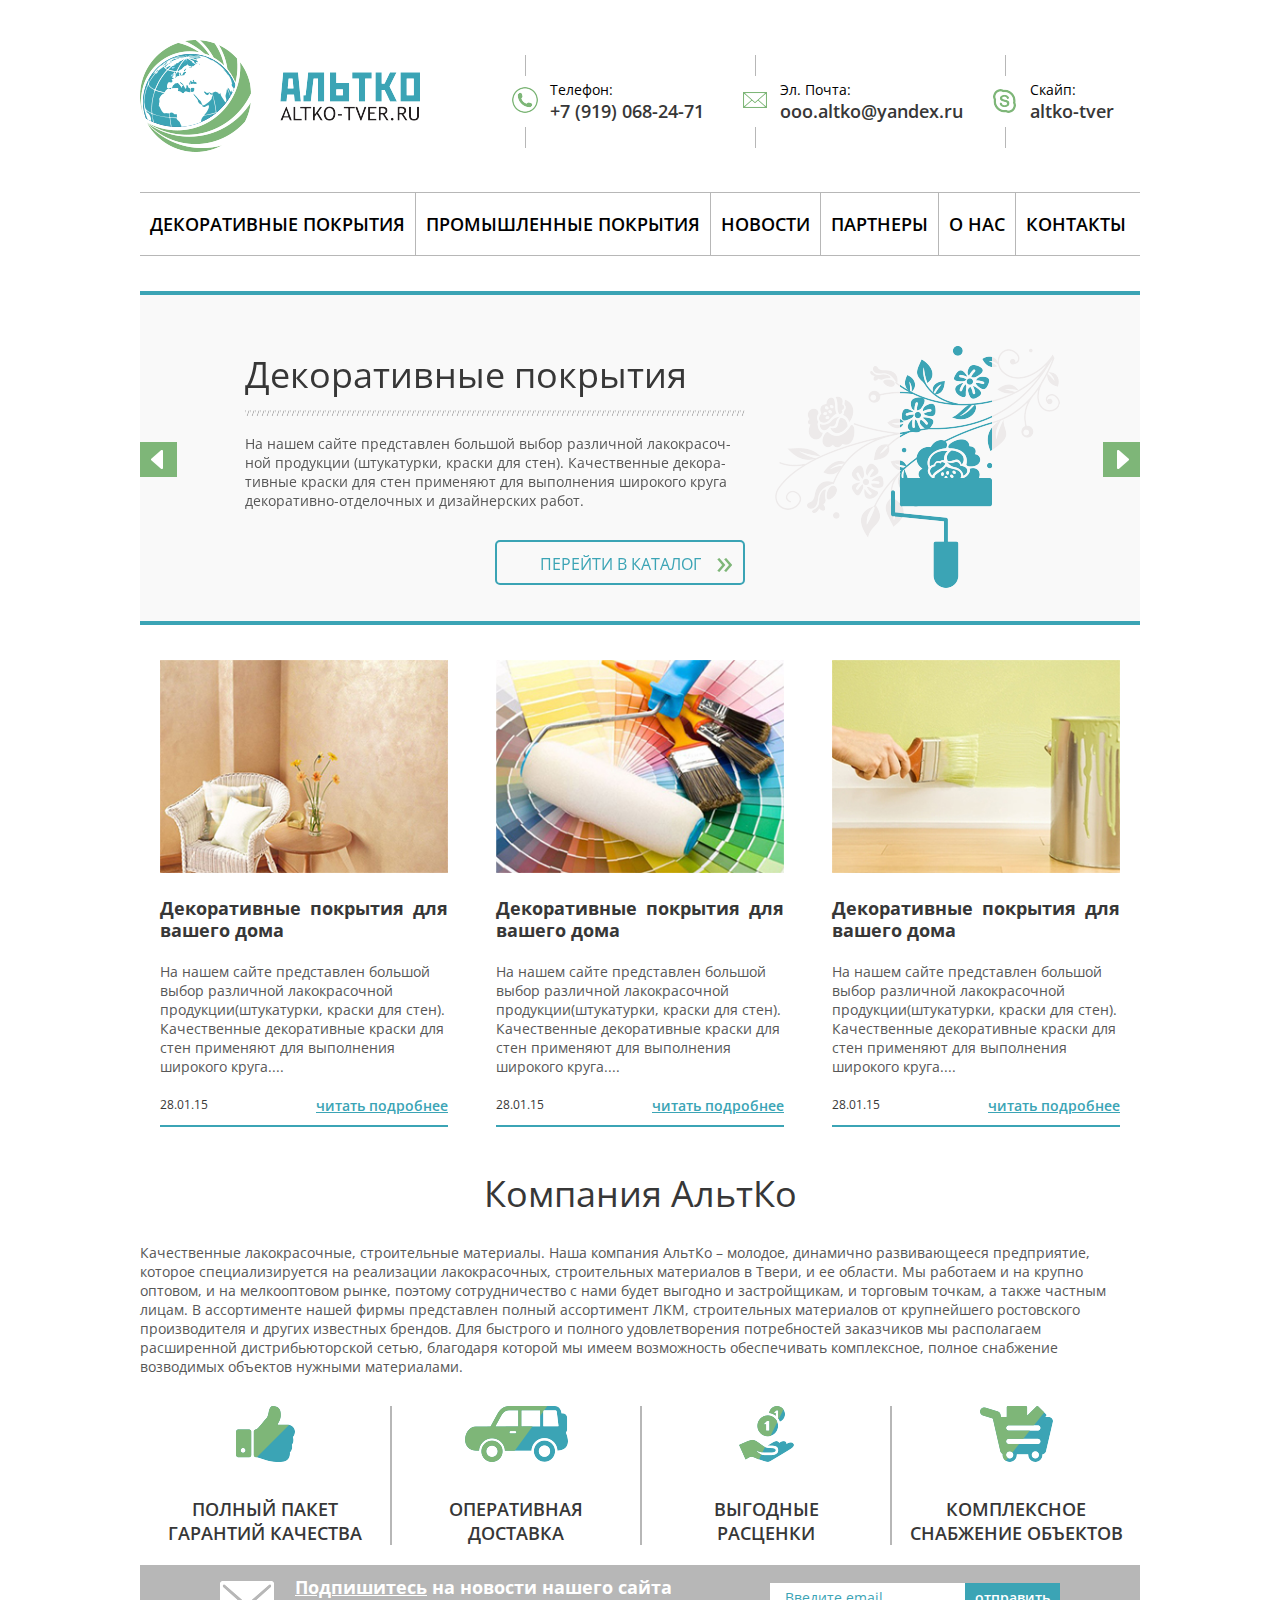
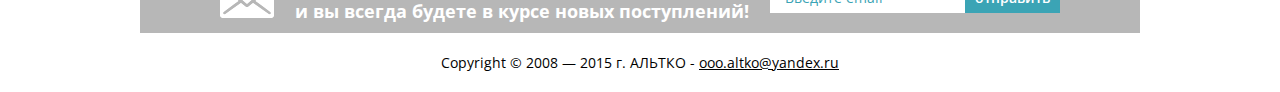
<file: index.htm>
<!DOCTYPE html>
<html xmlns="http://www.w3.org/1999/xhtml">

<head>
	<meta http-equiv="Content-Type" content="text/html; charset=utf-8" />
	<meta name="viewport" content="width=device-width, initial-scale=1.0">
	<title>Главная</title>
	<link rel="stylesheet" type="text/css" href="css/main.css" />
	<link href="http://fonts.googleapis.com/css?family=Open+Sans:400,300,600,700&subset=latin,cyrillic-ext" rel="stylesheet" type="text/css">
</head>

<body>

	<div class="wrapper">

		<div class="header">

			<a href="" class="h-logo left"><img src="img/logo.png" alt="Компания &laquo;Альтко&raquo;" title="Компания &laquo;Альтко&raquo;">
			</a>

			<ul class="h-aligner right">

				<li class="h-phone">

					Телефон:
					<br/>
					<span class="h-border">+7 (919) 068-24-71</span>

				</li>
				<li class="h-email">

					Эл. Почта:
					<br/>
					<a class="h-link h-border" href="mailto:ooo.altko@yandex.ru">ooo.altko@yandex.ru</a>

				</li>
				<li class="h-skype">

					Скайп:
					<br/>
					<span class="h-border">altko-tver</span>

				</li>
			</ul>

		</div>


		<div class="nav">

			<ul class="nav-list">
				<li><a href="">Декоративные покрытия</a>

					<ul>
						<li><a href="">Антисептики и защита древесины</a>
						</li>
						<li><a href="">Краски</a>
						</li>
						<li><a href="">Лаки и масла</a>
						</li>
						<li><a href="">Шпатлевка</a>
						</li>
						<li><a href="">Эмали</a>
						</li>
						<li><a href="">Грунтовка</a>
						</li>
					</ul>

				</li>
				<li><a href="">Промышленные покрытия</a>

					<ul>
						<li><a href="">Антисептики и защита древесины</a>
						</li>
						<li><a href="">Краски</a>
						</li>
						<li><a href="">Лаки и масла</a>
						</li>
						<li><a href="">Шпатлевка</a>
						</li>
						<li><a href="">Эмали</a>
						</li>
						<li><a href="">Грунтовка</a>
						</li>
					</ul>

				</li>
				<li><a href="">Новости</a>
				</li>
				<li><a href="">Партнеры</a>
				</li>
				<li><a href="">О нас</a>
				</li>
				<li><a href="">Контакты</a>
				</li>
			</ul>

		</div>


		<div class="slider">

			<ul class="bxslider">
				<li class="s-bg-1">

					<div class="s-content">
						<h2 class="s-heading">Декоративные покрытия</h2>
						<p class="s-text">На нашем сайте представлен большой выбор различной лакокрасоч-
							<br/>ной продукции (штукатурки, краски для стен). Качественные декора-
							<br/>тивные краски для стен применяют для выполнения широкого круга
							<br/> декоративно-отделочных и дизайнерских работ.</p>
						<a class="s-btn right" href="">Перейти в каталог</a>
					</div>


				</li>
				<li class="s-bg-2">

					<div class="s-content">
						<h2 class="s-heading">Промышленные покрытия</h2>
						<p class="s-text">На нашем сайте представлен большой выбор различной лакокрасоч-
							<br/>ной продукции (штукатурки, краски для стен). Качественные декора-
							<br/>тивные краски для стен применяют для выполнения широкого круга
							<br/> декоративно-отделочных и дизайнерских работ.</p>
						<a class="s-btn right" href="">Перейти в каталог</a>
					</div>


				</li>
			</ul>


		</div>

		<div class="news">

			<div class="news-item">

				<a class="n-img" href=""><img src="img/img-1.jpg" alt="Декоративные покрытия для
вашего дома" data-no-retina />
				</a>
				<a class="n-heading" href="">Декоративные покрытия для вашего дома</a>
				<p class="n-desc">На нашем сайте представлен большой выбор различной лакокрасочной продукции(штукатурки, краски для стен). Качественные декоративные краски для стен применяют для выполнения широкого круга....</p>
				<div class="n-date left">28.01.15</div>
				<a class="n-link right" href="">читать подробнее</a>

			</div>

			<div class="news-item">

				<a class="n-img" href=""><img src="img/img-2.jpg" alt="Декоративные покрытия для
вашего дома" data-no-retina />
				</a>
				<a class="n-heading" href="">Декоративные покрытия для вашего дома</a>
				<p class="n-desc">На нашем сайте представлен большой выбор различной лакокрасочной продукции(штукатурки, краски для стен). Качественные декоративные краски для стен применяют для выполнения широкого круга....</p>
				<div class="n-date left">28.01.15</div>
				<a class="n-link right" href="">читать подробнее</a>

			</div>

			<div class="news-item">

				<a class="n-img" href=""><img src="img/img-3.jpg" alt="Декоративные покрытия для
вашего дома" data-no-retina />
				</a>
				<a class="n-heading" href="">Декоративные покрытия для вашего дома</a>
				<p class="n-desc">На нашем сайте представлен большой выбор различной лакокрасочной продукции(штукатурки, краски для стен). Качественные декоративные краски для стен применяют для выполнения широкого круга....</p>
				<div class="n-date left">28.01.15</div>
				<a class="n-link right" href="">читать подробнее</a>

			</div>



		</div>



		<div class="company-info">

			<h1 class="h1-lines">Компания АльтКо</h1>

			<p>Качественные лакокрасочные, строительные материалы. Наша компания АльтКо – молодое, динамично развивающееся предприятие, которое специализируется на реализации лакокрасочных, строительных материалов в Твери, и ее области. Мы работаем и на крупно оптовом, и на мелкооптовом рынке, поэтому сотрудничество с нами будет выгодно и застройщикам, и торговым точкам, а также частным лицам. В ассортименте нашей фирмы представлен полный ассортимент ЛКМ, строительных материалов от крупнейшего ростовского производителя и других известных брендов. Для быстрого и полного удовлетворения потребностей заказчиков мы располагаем расширенной дистрибьюторской сетью, благодаря которой мы имеем возможность обеспечивать комплексное, полное снабжение возводимых объектов нужными материалами.</p>

			<ul class="company-features">
				<li>
					<img src="img/company-1.png" alt="полный пакет гарантий качества" />
					<p>полный пакет
						<br/> гарантий качества</p>
				</li>
				<li>
					<img src="img/company-2.png" alt="оперативная доставка" />
					<p>оперативная
						<br/> доставка</p>
				</li>
				<li>
					<img src="img/company-3.png" alt="выгодные расценки" />
					<p>выгодные
						<br/> расценки</p>
				</li>
				<li>
					<img src="img/company-4.png" alt="комплексное снабжение объектов" />
					<p>комплексное
						<br/> снабжение объектов</p>
				</li>
			</ul>

		</div>


		<div class="newsletter">

			<div class="subscribe left"><span>Подпишитесь</span> на новости нашего сайта
				<br/> и вы всегда будете в курсе новых поступлений!</div>
			<div class="send right">

				<form action="action.php" method="post">

					<input class="n-input" type="text" placeholder="Введите email" /><input class="submit-btn" type="submit" value="отправить" />

				</form>

			</div>

		</div>
		
		
		<div class="footer">Copyright &copy; 2008 &mdash; 2015 г. АЛЬТКО - <a href="mailto:ooo.altko@yandex.ru">ooo.altko@yandex.ru</a></div>


	</div>


	<script src="js/jquery-1.11.1.min.js"></script>
	<script src="js/selectivizr-min.js"></script>
	<script src="js/retina.min.js"></script>
	<script src="js/jquery.bxslider.min.js"></script>
	<script src="js/project.js"></script>
</body>

</html>
</file>
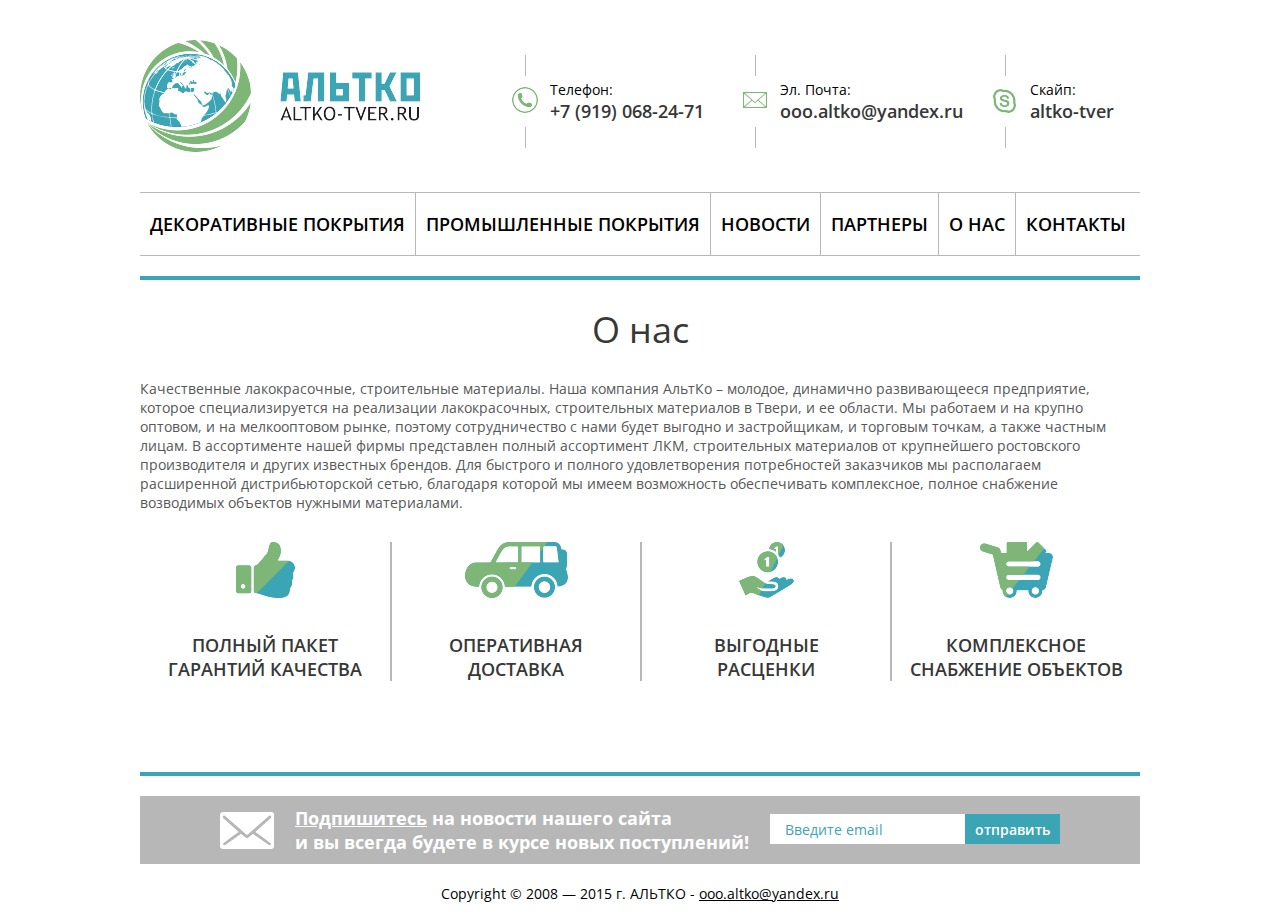
<file: about.htm>
<!DOCTYPE html>
<html xmlns="http://www.w3.org/1999/xhtml">

<head>
	<meta http-equiv="Content-Type" content="text/html; charset=utf-8" />
	<meta name="viewport" content="width=device-width, initial-scale=1.0">
	<title>О нас</title>
	
	<link rel="stylesheet" type="text/css" href="css/main.css" />
	<link href="http://fonts.googleapis.com/css?family=Open+Sans:400,300,600,700&subset=latin,cyrillic-ext" rel="stylesheet" type="text/css">
</head>

<body>

	<div class="wrapper">

		<div class="header">

			<a href="" class="h-logo left"><img src="img/logo.png" alt="Компания &laquo;Альтко&raquo;" title="Компания &laquo;Альтко&raquo;">
			</a>

			<ul class="h-aligner right">

				<li class="h-phone">

					Телефон:
					<br/>
					<span class="h-border">+7 (919) 068-24-71</span>

				</li>
				<li class="h-email">

					Эл. Почта:
					<br/>
					<a class="h-link h-border" href="mailto:ooo.altko@yandex.ru">ooo.altko@yandex.ru</a>

				</li>
				<li class="h-skype">

					Скайп:
					<br/>
					<span class="h-border">altko-tver</span>

				</li>
			</ul>

		</div>


		<div class="nav">

			<ul class="nav-list">
				<li><a href="">Декоративные покрытия</a>

					<ul>
						<li><a href="">Антисептики и защита древесины</a>
						</li>
						<li><a href="">Краски</a>
						</li>
						<li><a href="">Лаки и масла</a>
						</li>
						<li><a href="">Шпатлевка</a>
						</li>
						<li><a href="">Эмали</a>
						</li>
						<li><a href="">Грунтовка</a>
						</li>
					</ul>

				</li>
				<li><a href="">Промышленные покрытия</a>

					<ul>
						<li><a href="">Антисептики и защита древесины</a>
						</li>
						<li><a href="">Краски</a>
						</li>
						<li><a href="">Лаки и масла</a>
						</li>
						<li><a href="">Шпатлевка</a>
						</li>
						<li><a href="">Эмали</a>
						</li>
						<li><a href="">Грунтовка</a>
						</li>
					</ul>

				</li>
				<li><a href="">Новости</a>
				</li>
				<li><a href="">Партнеры</a>
				</li>
				<li><a href="">О нас</a>
				</li>
				<li><a href="">Контакты</a>
				</li>
			</ul>

		</div>


		<div class="content">
			
			

			<h1 class="c-heading">О нас</h1>

			<p>Качественные лакокрасочные, строительные материалы. Наша компания АльтКо – молодое, динамично развивающееся предприятие, которое специализируется на реализации лакокрасочных, строительных материалов в Твери, и ее области. Мы работаем и на крупно оптовом, и на мелкооптовом рынке, поэтому сотрудничество с нами будет выгодно и застройщикам, и торговым точкам, а также частным лицам. В ассортименте нашей фирмы представлен полный ассортимент ЛКМ, строительных материалов от крупнейшего ростовского производителя и других известных брендов. Для быстрого и полного удовлетворения потребностей заказчиков мы располагаем расширенной дистрибьюторской сетью, благодаря которой мы имеем возможность обеспечивать комплексное, полное снабжение возводимых объектов нужными материалами.</p>

			<ul class="company-features">
				<li>
					<img src="img/company-1.png" alt="полный пакет гарантий качества" />
					<p>полный пакет
						<br/> гарантий качества</p>
				</li>
				<li>
					<img src="img/company-2.png" alt="оперативная доставка" />
					<p>оперативная
						<br/> доставка</p>
				</li>
				<li>
					<img src="img/company-3.png" alt="выгодные расценки" />
					<p>выгодные
						<br/> расценки</p>
				</li>
				<li>
					<img src="img/company-4.png" alt="комплексное снабжение объектов" />
					<p>комплексное
						<br/> снабжение объектов</p>
				</li>
			</ul>

		
			
		</div>


		<div class="newsletter">

			<div class="subscribe left"><span>Подпишитесь</span> на новости нашего сайта
				<br/> и вы всегда будете в курсе новых поступлений!</div>
			<div class="send right">

				<form action="action.php" method="post">

					<input class="n-input" type="text" placeholder="Введите email" /><input class="submit-btn" type="submit" value="отправить" />

				</form>

			</div>

		</div>
		
		
		<div class="footer">Copyright &copy; 2008 &mdash; 2015 г. АЛЬТКО - <a href="mailto:ooo.altko@yandex.ru">ooo.altko@yandex.ru</a></div>


	</div>


	<script src="js/jquery-1.11.1.min.js"></script>
	<script src="js/selectivizr-min.js"></script>
	<script src="js/retina.min.js"></script>
	<script src="js/jquery.bxslider.min.js"></script>
	<script src="js/project.js"></script>
</body>

</html>
</file>
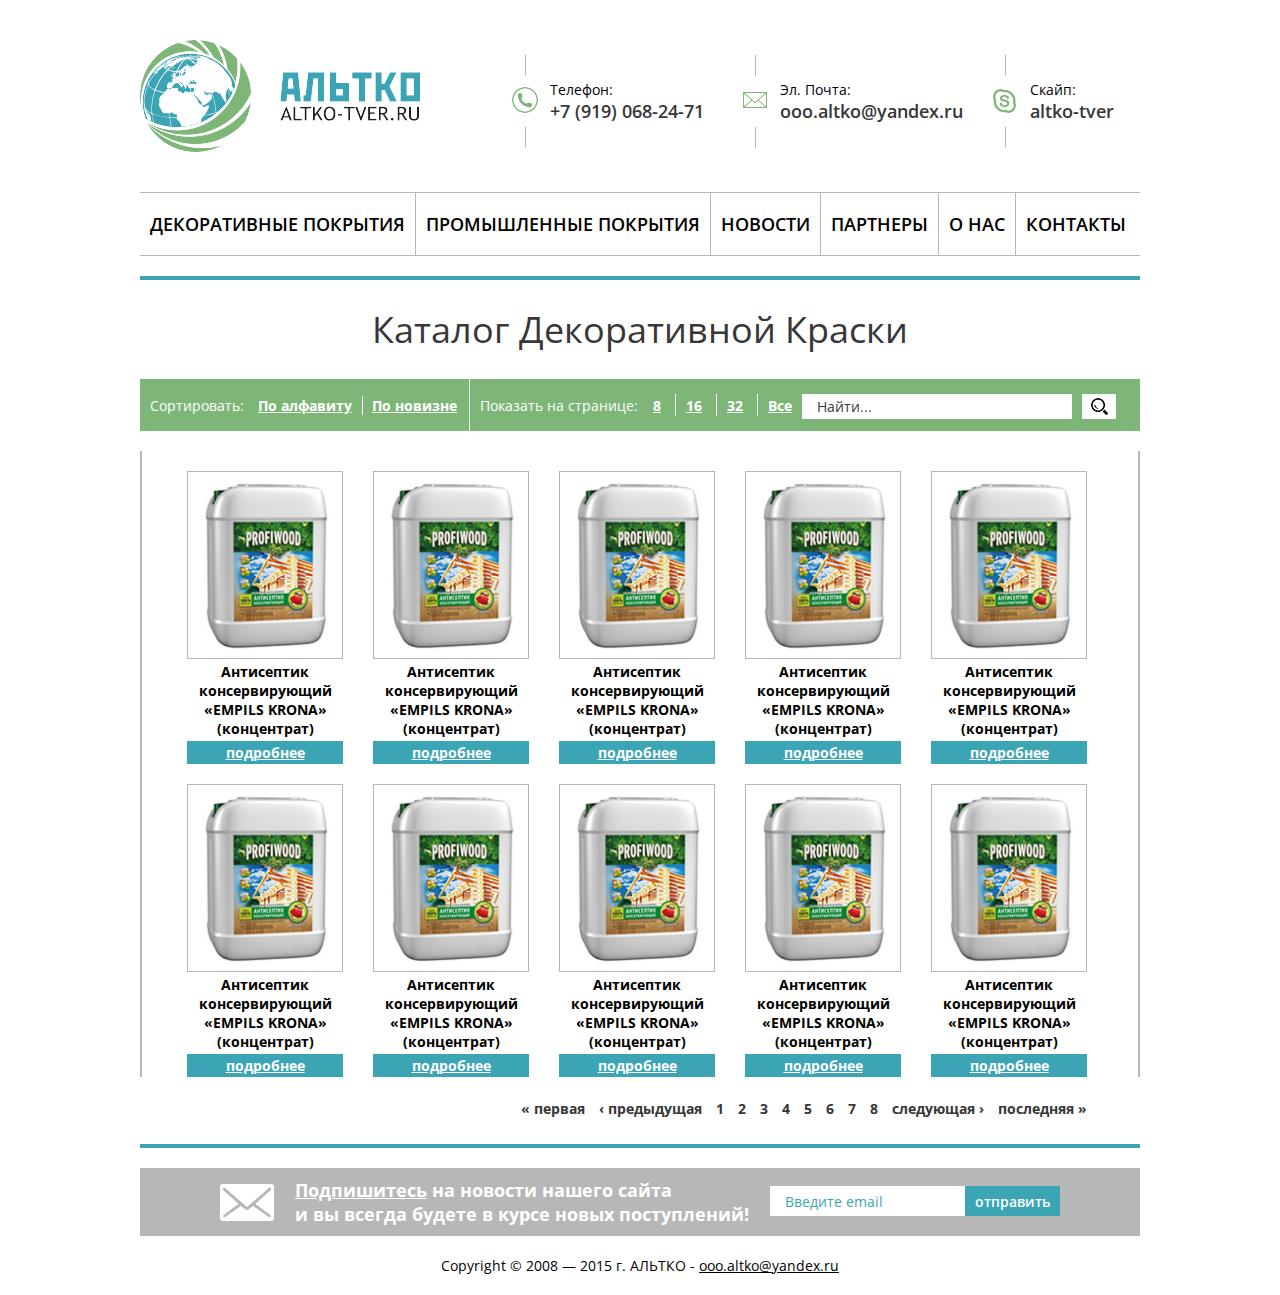
<file: cat-list.htm>
<!DOCTYPE html>
<html xmlns="http://www.w3.org/1999/xhtml">

<head>
	<meta http-equiv="Content-Type" content="text/html; charset=utf-8" />
	<meta name="viewport" content="width=device-width, initial-scale=1.0">
	<title>Список товаров</title>
	
	<link rel="stylesheet" type="text/css" href="css/main.css" />
	<link href="http://fonts.googleapis.com/css?family=Open+Sans:400,300,600,700&subset=latin,cyrillic-ext" rel="stylesheet" type="text/css">
</head>

<body>

	<div class="wrapper">

		<div class="header">

			<a href="" class="h-logo left"><img src="img/logo.png" alt="Компания &laquo;Альтко&raquo;" title="Компания &laquo;Альтко&raquo;">
			</a>

			<ul class="h-aligner right">

				<li class="h-phone">

					Телефон:
					<br/>
					<span class="h-border">+7 (919) 068-24-71</span>

				</li>
				<li class="h-email">

					Эл. Почта:
					<br/>
					<a class="h-link h-border" href="mailto:ooo.altko@yandex.ru">ooo.altko@yandex.ru</a>

				</li>
				<li class="h-skype">

					Скайп:
					<br/>
					<span class="h-border">altko-tver</span>

				</li>
			</ul>

		</div>


		<div class="nav">

			<ul class="nav-list">
				<li><a href="">Декоративные покрытия</a>

					<ul>
						<li><a href="">Антисептики и защита древесины</a>
						</li>
						<li><a href="">Краски</a>
						</li>
						<li><a href="">Лаки и масла</a>
						</li>
						<li><a href="">Шпатлевка</a>
						</li>
						<li><a href="">Эмали</a>
						</li>
						<li><a href="">Грунтовка</a>
						</li>
					</ul>

				</li>
				<li><a href="">Промышленные покрытия</a>

					<ul>
						<li><a href="">Антисептики и защита древесины</a>
						</li>
						<li><a href="">Краски</a>
						</li>
						<li><a href="">Лаки и масла</a>
						</li>
						<li><a href="">Шпатлевка</a>
						</li>
						<li><a href="">Эмали</a>
						</li>
						<li><a href="">Грунтовка</a>
						</li>
					</ul>

				</li>
				<li><a href="">Новости</a>
				</li>
				<li><a href="">Партнеры</a>
				</li>
				<li><a href="">О нас</a>
				</li>
				<li><a href="">Контакты</a>
				</li>
			</ul>

		</div>


		<div class="content">
			
			<h1 class="c-heading">Каталог Декоративной Краски</h1>
			
			<div class="cat-sort left">
				
				<p>Сортировать: <a class="cat-alph" href="">По алфавиту</a> <a class="cat-new" href="">По новизне</a></p>
				
			</div>
			
			<div class="cat-view left">
				
				<span>Показать на странице:</span>
				
				<ul>
					<li><a href="">8</a></li>
					<li><a href="">16</a></li>
					<li><a href="">32</a></li>
					<li><a href="">Все</a></li>
				</ul>
				
				<input class="cat-find" type="text" placeholder="Найти..." />
				
				<input class="cat-search" type="submit" value="" />
				
			</div>
			
			<div class="clearfix"></div>
			
			
			<div class="cat-list-wrapper">
				
				<div class="cat-list-item">
					
					<img src="img/cat-list-image.jpg" alt="cat-img" data-no-retina />
					<p>Антисептик консервирующий «EMPILS KRONA» (концентрат)</p>
					<a href="">подробнее</a>
					
				</div>
							
				<div class="cat-list-item">
					
					<img src="img/cat-list-image.jpg" alt="cat-img" data-no-retina />
					<p>Антисептик консервирующий «EMPILS KRONA» (концентрат)</p>
					<a href="">подробнее</a>
					
				</div>
							
							
				<div class="cat-list-item">
					
					<img src="img/cat-list-image.jpg" alt="cat-img" data-no-retina />
					<p>Антисептик консервирующий «EMPILS KRONA» (концентрат)</p>
					<a href="">подробнее</a>
					
				</div>
							
							
				<div class="cat-list-item">
					
					<img src="img/cat-list-image.jpg" alt="cat-img" data-no-retina />
					<p>Антисептик консервирующий «EMPILS KRONA» (концентрат)</p>
					<a href="">подробнее</a>
					
				</div>
							
							
				<div class="cat-list-item">
					
					<img src="img/cat-list-image.jpg" alt="cat-img" data-no-retina />
					<p>Антисептик консервирующий «EMPILS KRONA» (концентрат)</p>
					<a href="">подробнее</a>
					
				</div>
							
							
							
				<div class="cat-list-item">
					
					<img src="img/cat-list-image.jpg" alt="cat-img" data-no-retina />
					<p>Антисептик консервирующий «EMPILS KRONA» (концентрат)</p>
					<a href="">подробнее</a>
					
				</div>
							
							
							
				<div class="cat-list-item">
					
					<img src="img/cat-list-image.jpg" alt="cat-img" data-no-retina />
					<p>Антисептик консервирующий «EMPILS KRONA» (концентрат)</p>
					<a href="">подробнее</a>
					
				</div>
							
							
							
				<div class="cat-list-item">
					
					<img src="img/cat-list-image.jpg" alt="cat-img" data-no-retina />
					<p>Антисептик консервирующий «EMPILS KRONA» (концентрат)</p>
					<a href="">подробнее</a>
					
				</div>
							
				<div class="cat-list-item">
					
					<img src="img/cat-list-image.jpg" alt="cat-img" data-no-retina />
					<p>Антисептик консервирующий «EMPILS KRONA» (концентрат)</p>
					<a href="">подробнее</a>
					
				</div>
							
							
				<div class="cat-list-item">
					
					<img src="img/cat-list-image.jpg" alt="cat-img" data-no-retina />
					<p>Антисептик консервирующий «EMPILS KRONA» (концентрат)</p>
					<a href="">подробнее</a>
					
				</div>
								
			</div>
			
			<ul class="pagination">
				
				<li><a href="">&laquo; первая</a></li>
				<li><a href="">&lsaquo; предыдущая</a></li>
				<li><a href="">1</a></li>
				<li><a href="">2</a></li>
				<li><a href="">3</a></li>
				<li><a href="">4</a></li>
				<li><a href="">5</a></li>
				<li><a href="">6</a></li>
				<li><a href="">7</a></li>
				<li><a href="">8</a></li>
				<li><a href="">следующая &rsaquo;</a></li>
				<li><a href="">последняя &raquo;</a></li>
				
			</ul>
			<div class="clearfix"></div>
			
		</div>


		<div class="newsletter">

			<div class="subscribe left"><span>Подпишитесь</span> на новости нашего сайта
				<br/> и вы всегда будете в курсе новых поступлений!</div>
			<div class="send right">

				<form action="action.php" method="post">

					<input class="n-input" type="text" placeholder="Введите email" /><input class="submit-btn" type="submit" value="отправить" />

				</form>

			</div>

		</div>
		
		
		<div class="footer">Copyright &copy; 2008 &mdash; 2015 г. АЛЬТКО - <a href="mailto:ooo.altko@yandex.ru">ooo.altko@yandex.ru</a></div>


	</div>


	<script src="js/jquery-1.11.1.min.js"></script>
	<script src="js/selectivizr-min.js"></script>
	<script src="js/retina.min.js"></script>
	<script src="js/jquery.bxslider.min.js"></script>
	<script src="js/project.js"></script>
</body>

</html>
</file>
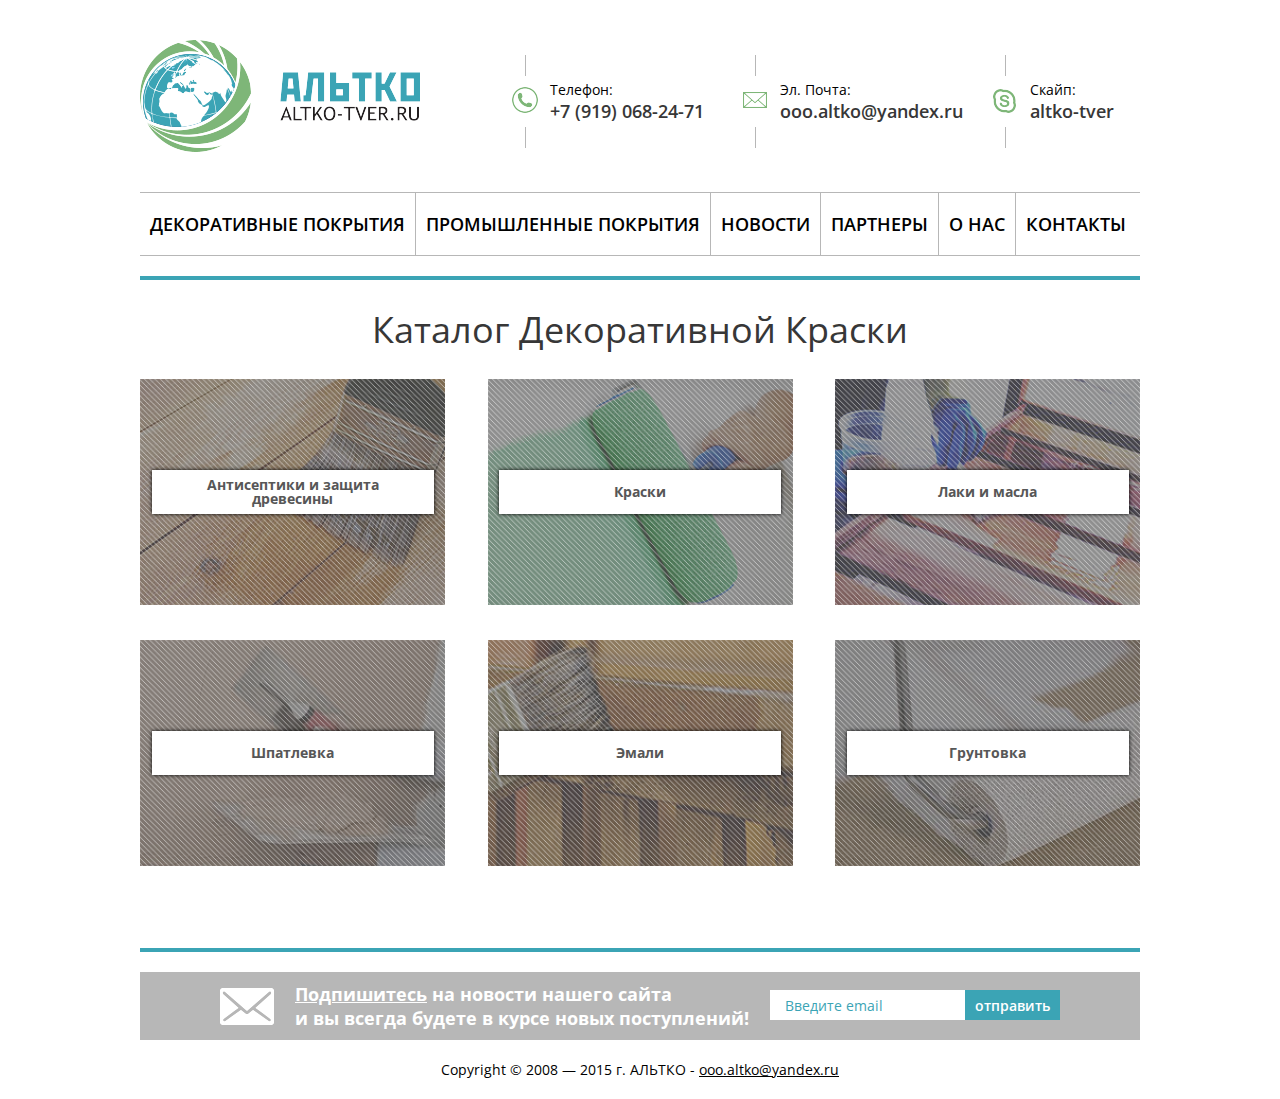
<file: catalog-decor.htm>
<!DOCTYPE html>
<html xmlns="http://www.w3.org/1999/xhtml">

<head>
	<meta http-equiv="Content-Type" content="text/html; charset=utf-8" />
	<meta name="viewport" content="width=device-width, initial-scale=1.0">
	<title>Каталог декоративной краски</title>
	
	<link rel="stylesheet" type="text/css" href="css/main.css" />
	<link href="http://fonts.googleapis.com/css?family=Open+Sans:400,300,600,700&subset=latin,cyrillic-ext" rel="stylesheet" type="text/css">
</head>

<body>

	<div class="wrapper">

		<div class="header">

			<a href="" class="h-logo left"><img src="img/logo.png" alt="Компания &laquo;Альтко&raquo;" title="Компания &laquo;Альтко&raquo;">
			</a>

			<ul class="h-aligner right">

				<li class="h-phone">

					Телефон:
					<br/>
					<span class="h-border">+7 (919) 068-24-71</span>

				</li>
				<li class="h-email">

					Эл. Почта:
					<br/>
					<a class="h-link h-border" href="mailto:ooo.altko@yandex.ru">ooo.altko@yandex.ru</a>

				</li>
				<li class="h-skype">

					Скайп:
					<br/>
					<span class="h-border">altko-tver</span>

				</li>
			</ul>

		</div>


		<div class="nav">

			<ul class="nav-list">
				<li><a href="">Декоративные покрытия</a>

					<ul>
						<li><a href="">Антисептики и защита древесины</a>
						</li>
						<li><a href="">Краски</a>
						</li>
						<li><a href="">Лаки и масла</a>
						</li>
						<li><a href="">Шпатлевка</a>
						</li>
						<li><a href="">Эмали</a>
						</li>
						<li><a href="">Грунтовка</a>
						</li>
					</ul>

				</li>
				<li><a href="">Промышленные покрытия</a>

					<ul>
						<li><a href="">Антисептики и защита древесины</a>
						</li>
						<li><a href="">Краски</a>
						</li>
						<li><a href="">Лаки и масла</a>
						</li>
						<li><a href="">Шпатлевка</a>
						</li>
						<li><a href="">Эмали</a>
						</li>
						<li><a href="">Грунтовка</a>
						</li>
					</ul>

				</li>
				<li><a href="">Новости</a>
				</li>
				<li><a href="">Партнеры</a>
				</li>
				<li><a href="">О нас</a>
				</li>
				<li><a href="">Контакты</a>
				</li>
			</ul>

		</div>


		<div class="content">
			
			<h1 class="c-heading">Каталог Декоративной Краски</h1>
			
			<div class="cat-wrapper">
				<div class="cat-item">
					
					<a class="cat-cover" href=""></a>
					<a class="cat-item-name" href=""><p>Антисептики и защита<br/> древесины</p></a>
					<img src="img/cat-decor-1.jpg" alt="Кат 1" data-no-retina />
					
				</div>
				
				<div class="cat-item">
					
					<a class="cat-cover" href=""></a>
					<a class="cat-item-name" href=""><p>Краски</p></a>
					<img src="img/cat-decor-2.jpg" alt="Кат 1" data-no-retina />
					
				</div>
				
				<div class="cat-item">
					
					<a class="cat-cover" href=""></a>
					<a class="cat-item-name" href=""><p>Лаки и масла</p></a>
					<img src="img/cat-decor-3.jpg" alt="Кат 1" data-no-retina />
					
				</div>
				
				<div class="cat-item">
					
					<a class="cat-cover" href=""></a>
					<a class="cat-item-name" href=""><p>Шпатлевка</p></a>
					<img src="img/cat-decor-4.jpg" alt="Кат 1" data-no-retina />
					
				</div>
				
				<div class="cat-item">
					
					<a class="cat-cover" href=""></a>
					<a class="cat-item-name" href=""><p>Эмали</p></a>
					<img src="img/cat-decor-5.jpg" alt="Кат 1" data-no-retina />
					
				</div>
				
				<div class="cat-item">
					
					<a class="cat-cover" href=""></a>
					<a class="cat-item-name" href=""><p>Грунтовка</p></a>
					<img src="img/cat-decor-6.jpg" alt="Кат 1" data-no-retina />
					
				</div>
			</div>
			
		</div>


		<div class="newsletter">

			<div class="subscribe left"><span>Подпишитесь</span> на новости нашего сайта
				<br/> и вы всегда будете в курсе новых поступлений!</div>
			<div class="send right">

				<form action="action.php" method="post">

					<input class="n-input" type="text" placeholder="Введите email" /><input class="submit-btn" type="submit" value="отправить" />

				</form>

			</div>

		</div>
		
		
		<div class="footer">Copyright &copy; 2008 &mdash; 2015 г. АЛЬТКО - <a href="mailto:ooo.altko@yandex.ru">ooo.altko@yandex.ru</a></div>


	</div>


	<script src="js/jquery-1.11.1.min.js"></script>
	<script src="js/selectivizr-min.js"></script>
	<script src="js/retina.min.js"></script>
	<script src="js/jquery.bxslider.min.js"></script>
	<script src="js/project.js"></script>
</body>

</html>
</file>
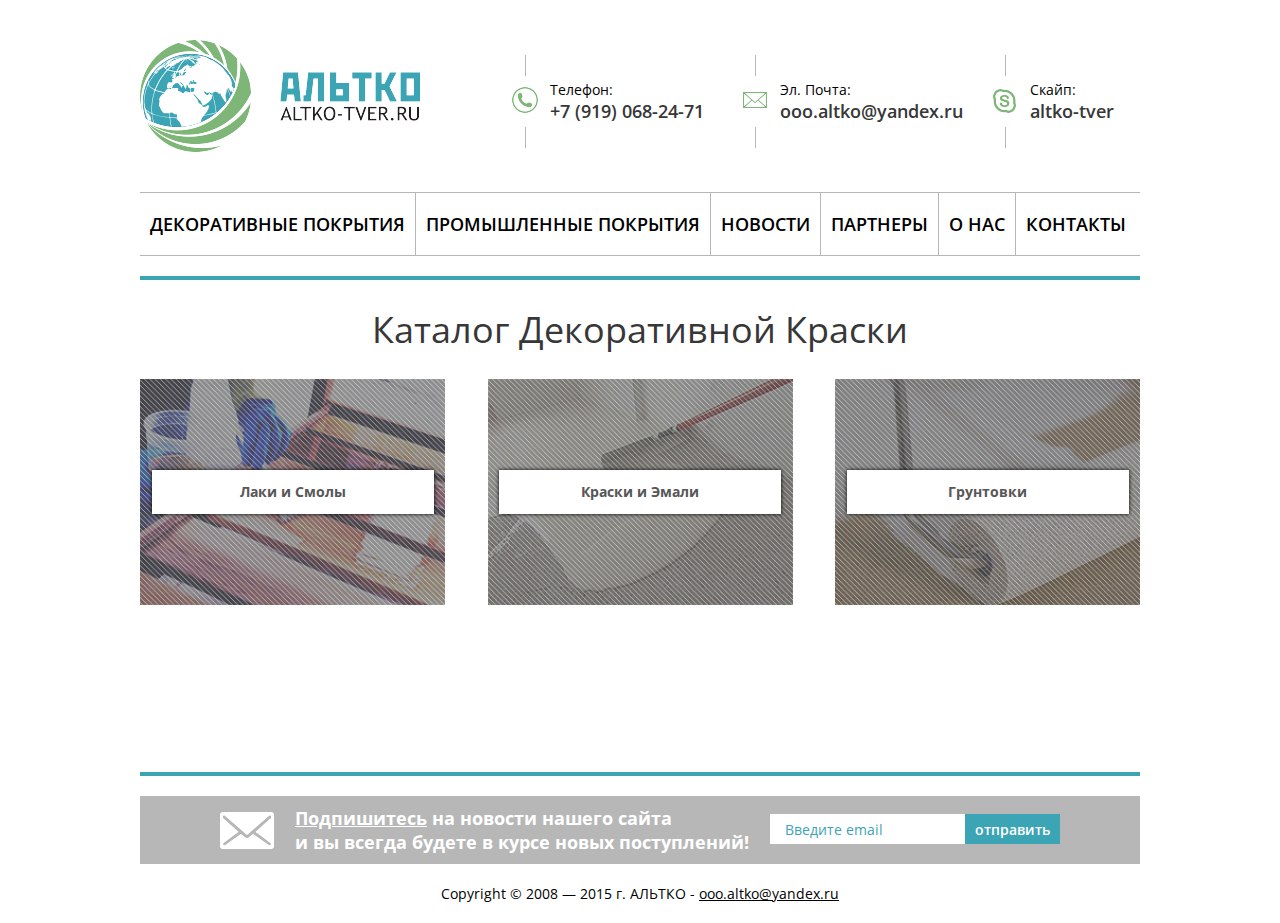
<file: catalog-prom.htm>
<!DOCTYPE html>
<html xmlns="http://www.w3.org/1999/xhtml">

<head>
	<meta http-equiv="Content-Type" content="text/html; charset=utf-8" />
	<meta name="viewport" content="width=device-width, initial-scale=1.0">
	<title>Каталог промышленной краски</title>
	
	<link rel="stylesheet" type="text/css" href="css/main.css" />
	<link href="http://fonts.googleapis.com/css?family=Open+Sans:400,300,600,700&subset=latin,cyrillic-ext" rel="stylesheet" type="text/css">
</head>

<body>

	<div class="wrapper">

		<div class="header">

			<a href="" class="h-logo left"><img src="img/logo.png" alt="Компания &laquo;Альтко&raquo;" title="Компания &laquo;Альтко&raquo;">
			</a>

			<ul class="h-aligner right">

				<li class="h-phone">

					Телефон:
					<br/>
					<span class="h-border">+7 (919) 068-24-71</span>

				</li>
				<li class="h-email">

					Эл. Почта:
					<br/>
					<a class="h-link h-border" href="mailto:ooo.altko@yandex.ru">ooo.altko@yandex.ru</a>

				</li>
				<li class="h-skype">

					Скайп:
					<br/>
					<span class="h-border">altko-tver</span>

				</li>
			</ul>

		</div>


		<div class="nav">

			<ul class="nav-list">
				<li><a href="">Декоративные покрытия</a>

					<ul>
						<li><a href="">Антисептики и защита древесины</a>
						</li>
						<li><a href="">Краски</a>
						</li>
						<li><a href="">Лаки и масла</a>
						</li>
						<li><a href="">Шпатлевка</a>
						</li>
						<li><a href="">Эмали</a>
						</li>
						<li><a href="">Грунтовка</a>
						</li>
					</ul>

				</li>
				<li><a href="">Промышленные покрытия</a>

					<ul>
						<li><a href="">Антисептики и защита древесины</a>
						</li>
						<li><a href="">Краски</a>
						</li>
						<li><a href="">Лаки и масла</a>
						</li>
						<li><a href="">Шпатлевка</a>
						</li>
						<li><a href="">Эмали</a>
						</li>
						<li><a href="">Грунтовка</a>
						</li>
					</ul>

				</li>
				<li><a href="">Новости</a>
				</li>
				<li><a href="">Партнеры</a>
				</li>
				<li><a href="">О нас</a>
				</li>
				<li><a href="">Контакты</a>
				</li>
			</ul>

		</div>


		<div class="content">
			
			<h1 class="c-heading">Каталог Декоративной Краски</h1>
			
			<div class="cat-wrapper">
				<div class="cat-item">
					
					<a class="cat-cover" href=""></a>
					<a class="cat-item-name" href=""><p>Лаки и Смолы</p></a>
					<img src="img/cat-decor-3.jpg" alt="Кат 1" data-no-retina />
					
				</div>
				
				<div class="cat-item">
					
					<a class="cat-cover" href=""></a>
					<a class="cat-item-name" href=""><p>Краски и Эмали</p></a>
					<img src="img/cat-decor-7.jpg" alt="Кат 1" data-no-retina />
					
				</div>
				
				<div class="cat-item">
					
					<a class="cat-cover" href=""></a>
					<a class="cat-item-name" href=""><p>Грунтовки</p></a>
					<img src="img/cat-decor-6.jpg" alt="Кат 1" data-no-retina />
					
				</div>
				
				
			</div>
			
		</div>


		<div class="newsletter">

			<div class="subscribe left"><span>Подпишитесь</span> на новости нашего сайта
				<br/> и вы всегда будете в курсе новых поступлений!</div>
			<div class="send right">

				<form action="action.php" method="post">

					<input class="n-input" type="text" placeholder="Введите email" /><input class="submit-btn" type="submit" value="отправить" />

				</form>

			</div>

		</div>
		
		
		<div class="footer">Copyright &copy; 2008 &mdash; 2015 г. АЛЬТКО - <a href="mailto:ooo.altko@yandex.ru">ooo.altko@yandex.ru</a></div>


	</div>


	<script src="js/jquery-1.11.1.min.js"></script>
	<script src="js/selectivizr-min.js"></script>
	<script src="js/retina.min.js"></script>
	<script src="js/jquery.bxslider.min.js"></script>
	<script src="js/project.js"></script>
</body>

</html>
</file>
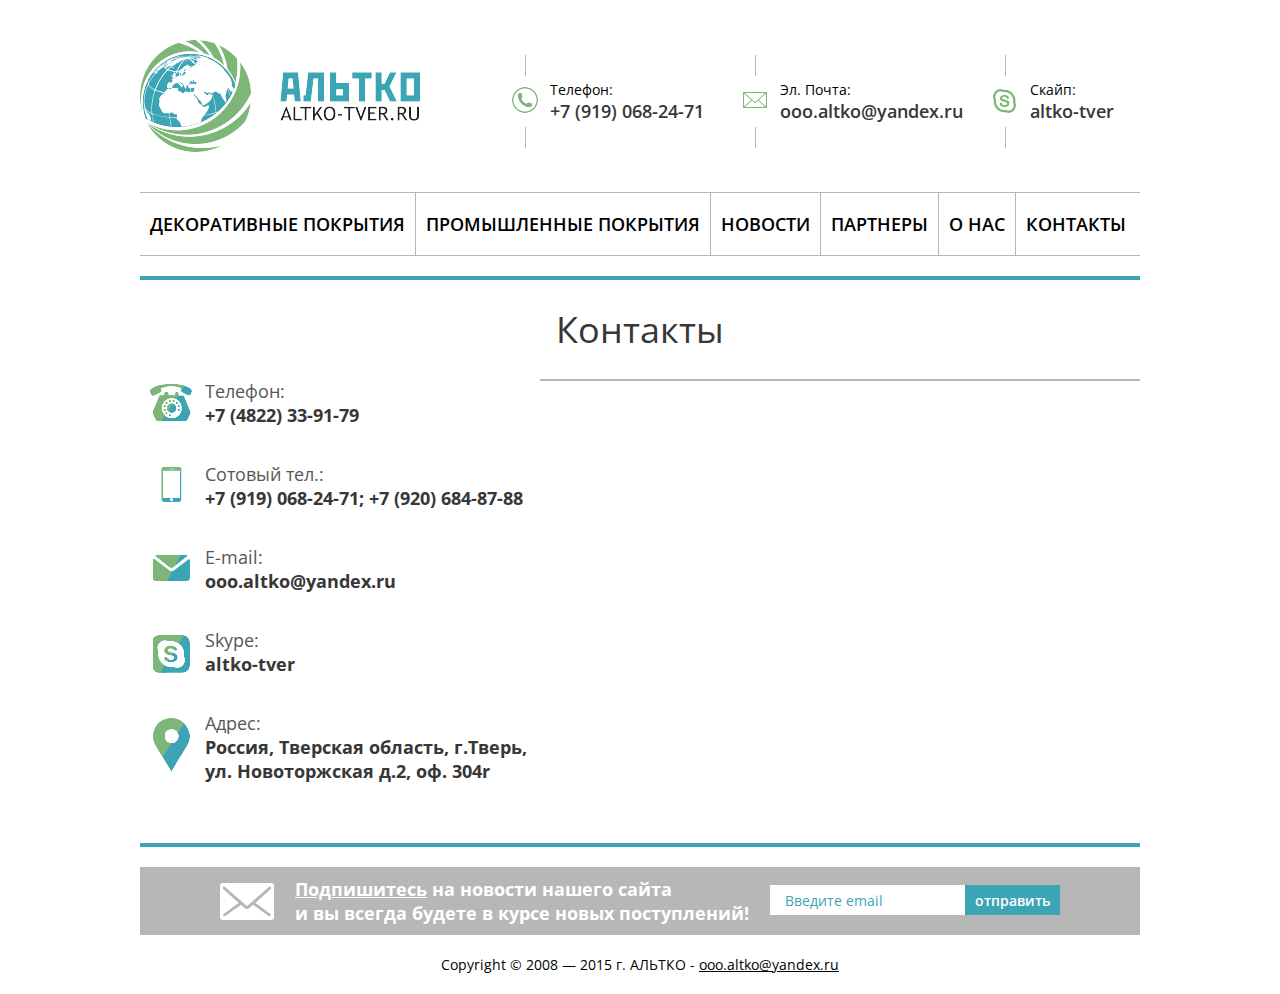
<file: contacts.htm>
<!DOCTYPE html>
<html xmlns="http://www.w3.org/1999/xhtml">

<head>
	<meta http-equiv="Content-Type" content="text/html; charset=utf-8" />
	<meta name="viewport" content="width=device-width, initial-scale=1.0">
	<title>Каталог декоративной краски</title>
	
	<link rel="stylesheet" type="text/css" href="css/main.css" />
	<link href="http://fonts.googleapis.com/css?family=Open+Sans:400,300,600,700&subset=latin,cyrillic-ext" rel="stylesheet" type="text/css">
</head>

<body>

	<div class="wrapper">

		<div class="header">

			<a href="" class="h-logo left"><img src="img/logo.png" alt="Компания &laquo;Альтко&raquo;" title="Компания &laquo;Альтко&raquo;">
			</a>

			<ul class="h-aligner right">

				<li class="h-phone">

					Телефон:
					<br/>
					<span class="h-border">+7 (919) 068-24-71</span>

				</li>
				<li class="h-email">

					Эл. Почта:
					<br/>
					<a class="h-link h-border" href="mailto:ooo.altko@yandex.ru">ooo.altko@yandex.ru</a>

				</li>
				<li class="h-skype">

					Скайп:
					<br/>
					<span class="h-border">altko-tver</span>

				</li>
			</ul>

		</div>


		<div class="nav">

			<ul class="nav-list">
				<li><a href="">Декоративные покрытия</a>

					<ul>
						<li><a href="">Антисептики и защита древесины</a>
						</li>
						<li><a href="">Краски</a>
						</li>
						<li><a href="">Лаки и масла</a>
						</li>
						<li><a href="">Шпатлевка</a>
						</li>
						<li><a href="">Эмали</a>
						</li>
						<li><a href="">Грунтовка</a>
						</li>
					</ul>

				</li>
				<li><a href="">Промышленные покрытия</a>

					<ul>
						<li><a href="">Антисептики и защита древесины</a>
						</li>
						<li><a href="">Краски</a>
						</li>
						<li><a href="">Лаки и масла</a>
						</li>
						<li><a href="">Шпатлевка</a>
						</li>
						<li><a href="">Эмали</a>
						</li>
						<li><a href="">Грунтовка</a>
						</li>
					</ul>

				</li>
				<li><a href="">Новости</a>
				</li>
				<li><a href="">Партнеры</a>
				</li>
				<li><a href="">О нас</a>
				</li>
				<li><a href="">Контакты</a>
				</li>
			</ul>

		</div>


		<div class="content">
			
			<h1 class="c-heading">Контакты</h1>
			
			<div class="contact-info left">
				
				<p class="c-phone">Телефон:<br/><span>+7 (4822) 33-91-79</span></p>
				<p class="c-mobile">Cотовый тел.:<br/><span>+7 (919) 068-24-71; +7 (920) 684-87-88</span></p>
				<p class="c-email">E-mail:<br/><a href="mailto:ooo.altko@yandex.ru">ooo.altko@yandex.ru</a></p>
				<p class="c-skype">Skype:<br/><span>altko-tver</span></p>
				<p class="c-address">Адрес:<br/><span>Россия, Тверская область, г.Тверь,<br/>
ул. Новоторжская д.2, оф. 304r</span></p>
				
				
			</div>
			
			<div class="map left">
				
				<script type="text/javascript" charset="utf-8" src="https://api-maps.yandex.ru/services/constructor/1.0/js/?sid=yLyH3vXn4gmwGck62wMOB6lpn8asa3bN&width=100%&height=400"></script>
				
			</div>
			
			
			
		</div>


		<div class="newsletter">

			<div class="subscribe left"><span>Подпишитесь</span> на новости нашего сайта
				<br/> и вы всегда будете в курсе новых поступлений!</div>
			<div class="send right">

				<form action="action.php" method="post">

					<input class="n-input" type="text" placeholder="Введите email" /><input class="submit-btn" type="submit" value="отправить" />

				</form>

			</div>

		</div>
		
		
		<div class="footer">Copyright &copy; 2008 &mdash; 2015 г. АЛЬТКО - <a href="mailto:ooo.altko@yandex.ru">ooo.altko@yandex.ru</a></div>


	</div>


	<script src="js/jquery-1.11.1.min.js"></script>
	<script src="js/selectivizr-min.js"></script>
	<script src="js/retina.min.js"></script>
	<script src="js/jquery.bxslider.min.js"></script>
	<script src="js/project.js"></script>
</body>

</html>
</file>
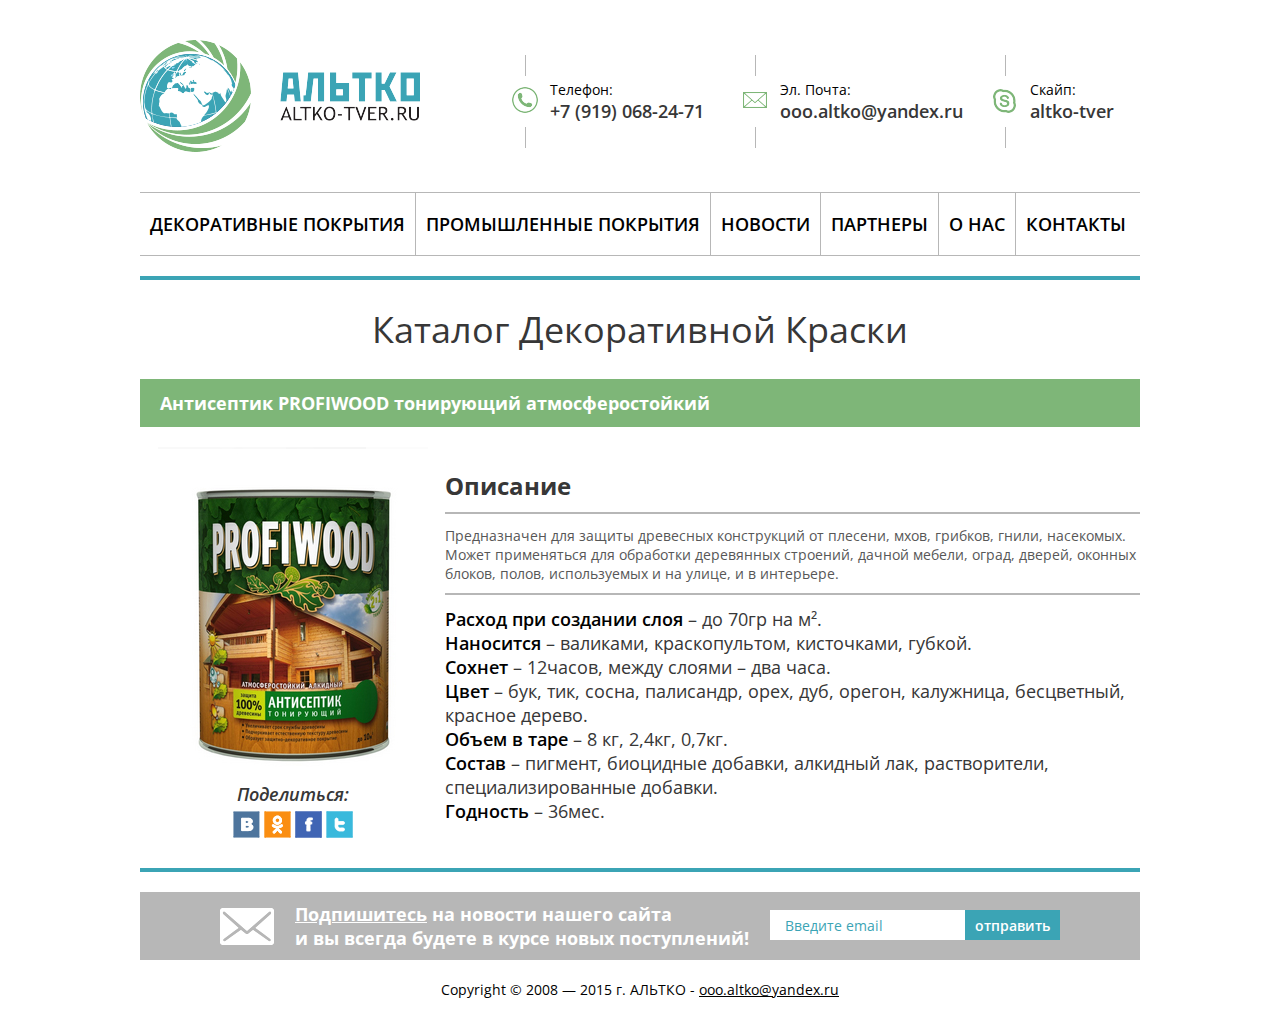
<file: item-page.htm>
<!DOCTYPE html>
<html xmlns="http://www.w3.org/1999/xhtml">

<head>
	<meta http-equiv="Content-Type" content="text/html; charset=utf-8" />
	<meta name="viewport" content="width=device-width, initial-scale=1.0">
	<title>Карточка товара</title>
	
	<link rel="stylesheet" type="text/css" href="css/main.css" />
	<link href="http://fonts.googleapis.com/css?family=Open+Sans:400,300,600,700&subset=latin,cyrillic-ext" rel="stylesheet" type="text/css">
</head>

<body>

	<div class="wrapper">

		<div class="header">

			<a href="" class="h-logo left"><img src="img/logo.png" alt="Компания &laquo;Альтко&raquo;" title="Компания &laquo;Альтко&raquo;">
			</a>

			<ul class="h-aligner right">

				<li class="h-phone">

					Телефон:
					<br/>
					<span class="h-border">+7 (919) 068-24-71</span>

				</li>
				<li class="h-email">

					Эл. Почта:
					<br/>
					<a class="h-link h-border" href="mailto:ooo.altko@yandex.ru">ooo.altko@yandex.ru</a>

				</li>
				<li class="h-skype">

					Скайп:
					<br/>
					<span class="h-border">altko-tver</span>

				</li>
			</ul>

		</div>


		<div class="nav">

			<ul class="nav-list">
				<li><a href="">Декоративные покрытия</a>

					<ul>
						<li><a href="">Антисептики и защита древесины</a>
						</li>
						<li><a href="">Краски</a>
						</li>
						<li><a href="">Лаки и масла</a>
						</li>
						<li><a href="">Шпатлевка</a>
						</li>
						<li><a href="">Эмали</a>
						</li>
						<li><a href="">Грунтовка</a>
						</li>
					</ul>

				</li>
				<li><a href="">Промышленные покрытия</a>

					<ul>
						<li><a href="">Антисептики и защита древесины</a>
						</li>
						<li><a href="">Краски</a>
						</li>
						<li><a href="">Лаки и масла</a>
						</li>
						<li><a href="">Шпатлевка</a>
						</li>
						<li><a href="">Эмали</a>
						</li>
						<li><a href="">Грунтовка</a>
						</li>
					</ul>

				</li>
				<li><a href="">Новости</a>
				</li>
				<li><a href="">Партнеры</a>
				</li>
				<li><a href="">О нас</a>
				</li>
				<li><a href="">Контакты</a>
				</li>
			</ul>

		</div>


		<div class="content">
			
			<h1 class="c-heading">Каталог Декоративной Краски</h1>
			
			<div class="item-name">Антисептик PROFIWOOD тонирующий атмосферостойкий</div>
			<div class="item-img left">
				
				<img src="img/item-img.jpg" alt="Товар" data-no-retina />
				<div class="item-social">
					
					<p>Поделиться:</p>
					<ul class="social-links">
						<li><a class="vk" href="http://vk.com/share.php?url=http://altco-tver.ru/"></a></li>
						<li><a class="odn" href="http://www.odnoklassniki.ru/dk?st.cmd=addShare&amp;st.s=1&amp;st._surl=http://altco-tver.ru/"></a></li>
						<li><a class="fb" href="https://facebook.com/sharer/sharer.php?u=http://altco-tver.ru/"></a></li>
						<li><a class="twitter" href="https://twitter.com/share?url=http://altco-tver.ru/"></a></li>
					</ul>
					
				</div>
				
			</div>
			<div class="item-desc left">
				
				<h3>Описание</h3>
				
				<p class="p-desc">Предназначен для защиты древесных конструкций от плесени, мхов, грибков, гнили, насекомых. Может применяться для обработки деревянных строений, дачной мебели, оград, дверей, оконных блоков, полов, используемых и на улице, и в интерьере.</p>
				
				<p class="p-details">
					
					<span>Расход при создании слоя</span> – до 70гр на м².<br/>
					<span>Наносится</span> – валиками, краскопультом, кисточками, губкой.<br/>
					<span>Сохнет</span> – 12часов, между слоями – два часа.<br/>
					<span>Цвет</span> – бук, тик, сосна, палисандр, орех, дуб, орегон, калужница, бесцветный, красное дерево.<br/>
					<span>Объем в таре</span> – 8 кг, 2,4кг, 0,7кг.<br/>
					<span>Состав</span> – пигмент, биоцидные добавки, алкидный лак, растворители, специализированные добавки.<br/>
					<span>Годность</span> – 36мес.
					
				</p>
				
				
				
			</div>
			
		</div>


		<div class="newsletter">

			<div class="subscribe left"><span>Подпишитесь</span> на новости нашего сайта
				<br/> и вы всегда будете в курсе новых поступлений!</div>
			<div class="send right">

				<form action="action.php" method="post">

					<input class="n-input" type="text" placeholder="Введите email" /><input class="submit-btn" type="submit" value="отправить" />

				</form>

			</div>

		</div>
		
		
		<div class="footer">Copyright &copy; 2008 &mdash; 2015 г. АЛЬТКО - <a href="mailto:ooo.altko@yandex.ru">ooo.altko@yandex.ru</a></div>


	</div>


	<script src="js/jquery-1.11.1.min.js"></script>
	<script src="js/selectivizr-min.js"></script>
	<script src="js/retina.min.js"></script>
	<script src="js/jquery.bxslider.min.js"></script>
	<script src="js/project.js"></script>
</body>

</html>
</file>
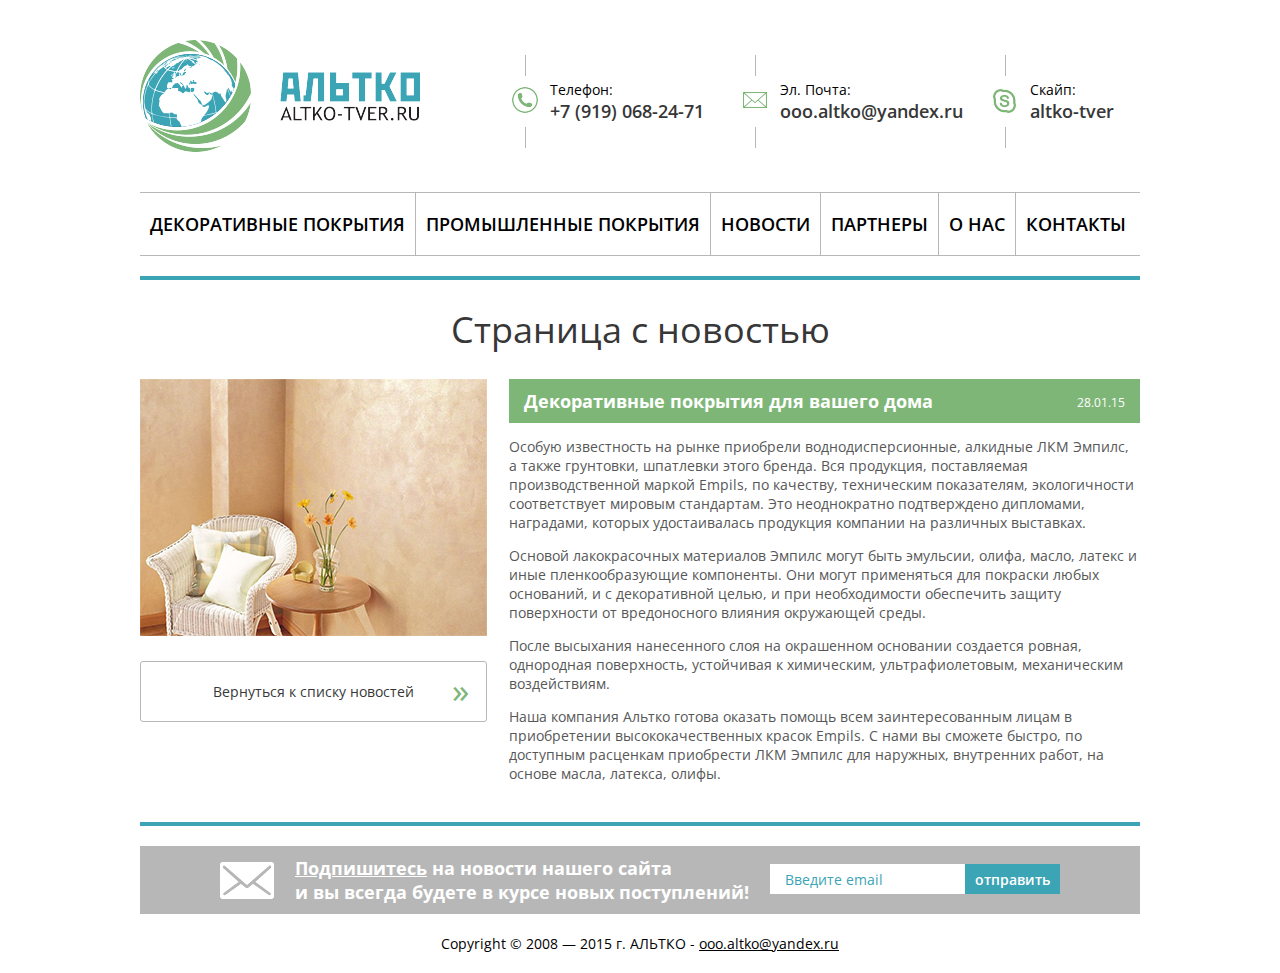
<file: news-page.htm>
<!DOCTYPE html>
<html xmlns="http://www.w3.org/1999/xhtml">

<head>
	<meta http-equiv="Content-Type" content="text/html; charset=utf-8" />
	<meta name="viewport" content="width=device-width, initial-scale=1.0">
	<title>Страница с новостью</title>

	<link rel="stylesheet" type="text/css" href="css/main.css" />
	<link href="http://fonts.googleapis.com/css?family=Open+Sans:400,300,600,700&subset=latin,cyrillic-ext" rel="stylesheet" type="text/css">
</head>

<body>

	<div class="wrapper">

		<div class="header">

			<a href="" class="h-logo left"><img src="img/logo.png" alt="Компания &laquo;Альтко&raquo;" title="Компания &laquo;Альтко&raquo;">
			</a>

			<ul class="h-aligner right">

				<li class="h-phone">

					Телефон:
					<br/>
					<span class="h-border">+7 (919) 068-24-71</span>

				</li>
				<li class="h-email">

					Эл. Почта:
					<br/>
					<a class="h-link h-border" href="mailto:ooo.altko@yandex.ru">ooo.altko@yandex.ru</a>

				</li>
				<li class="h-skype">

					Скайп:
					<br/>
					<span class="h-border">altko-tver</span>

				</li>
			</ul>

		</div>


		<div class="nav">

			<ul class="nav-list">
				<li><a href="">Декоративные покрытия</a>

					<ul>
						<li><a href="">Антисептики и защита древесины</a>
						</li>
						<li><a href="">Краски</a>
						</li>
						<li><a href="">Лаки и масла</a>
						</li>
						<li><a href="">Шпатлевка</a>
						</li>
						<li><a href="">Эмали</a>
						</li>
						<li><a href="">Грунтовка</a>
						</li>
					</ul>

				</li>
				<li><a href="">Промышленные покрытия</a>

					<ul>
						<li><a href="">Антисептики и защита древесины</a>
						</li>
						<li><a href="">Краски</a>
						</li>
						<li><a href="">Лаки и масла</a>
						</li>
						<li><a href="">Шпатлевка</a>
						</li>
						<li><a href="">Эмали</a>
						</li>
						<li><a href="">Грунтовка</a>
						</li>
					</ul>

				</li>
				<li><a href="">Новости</a>
				</li>
				<li><a href="">Партнеры</a>
				</li>
				<li><a href="">О нас</a>
				</li>
				<li><a href="">Контакты</a>
				</li>
			</ul>

		</div>


		<div class="content">

			<h1 class="c-heading">Страница с новостью</h1>

			<div class="news-img-block left">

				<img src="img/news-img.jpg" alt="Страница с новостью" />

				<a href="" class="news-back-link">Вернуться к списку новостей</a>

			</div>


			<div class="news-content-block left">

				<div class="news-heading-block">

					<h2 class="left">Декоративные покрытия для вашего дома</h2>
					<div class="news-date right">28.01.15</div>

				</div>

				<p>Особую известность на рынке приобрели воднодисперсионные, алкидные ЛКМ Эмпилс, а также грунтовки, шпатлевки этого бренда. Вся продукция, поставляемая производственной маркой Empils, по качеству, техническим показателям, экологичности соответствует мировым стандартам. Это неоднократно подтверждено дипломами, наградами, которых удостаивалась продукция компании на различных выставках.</p>

				<p>Основой лакокрасочных материалов Эмпилс могут быть эмульсии, олифа, масло, латекс и иные пленкообразующие компоненты. Они могут применяться для покраски любых оснований, и с декоративной целью, и при необходимости обеспечить защиту поверхности от вредоносного влияния окружающей среды.</p>

				<p>После высыхания нанесенного слоя на окрашенном основании создается ровная, однородная поверхность, устойчивая к химическим, ультрафиолетовым, механическим воздействиям.</p>

				<p>Наша компания Альтко готова оказать помощь всем заинтересованным лицам в приобретении высококачественных красок Empils. С нами вы сможете быстро, по доступным расценкам приобрести ЛКМ Эмпилс для наружных, внутренних работ, на основе масла, латекса, олифы.</p>

			</div>

		</div>


		<div class="newsletter">

			<div class="subscribe left"><span>Подпишитесь</span> на новости нашего сайта
				<br/> и вы всегда будете в курсе новых поступлений!</div>
			<div class="send right">

				<form action="action.php" method="post">

					<input class="n-input" type="text" placeholder="Введите email" />
					<input class="submit-btn" type="submit" value="отправить" />

				</form>

			</div>

		</div>


		<div class="footer">Copyright &copy; 2008 &mdash; 2015 г. АЛЬТКО - <a href="mailto:ooo.altko@yandex.ru">ooo.altko@yandex.ru</a>
		</div>


	</div>


	<script src="js/jquery-1.11.1.min.js"></script>
	<script src="js/selectivizr-min.js"></script>
	<script src="js/retina.min.js"></script>
	<script src="js/jquery.bxslider.min.js"></script>
	<script src="js/project.js"></script>
</body>

</html>
</file>
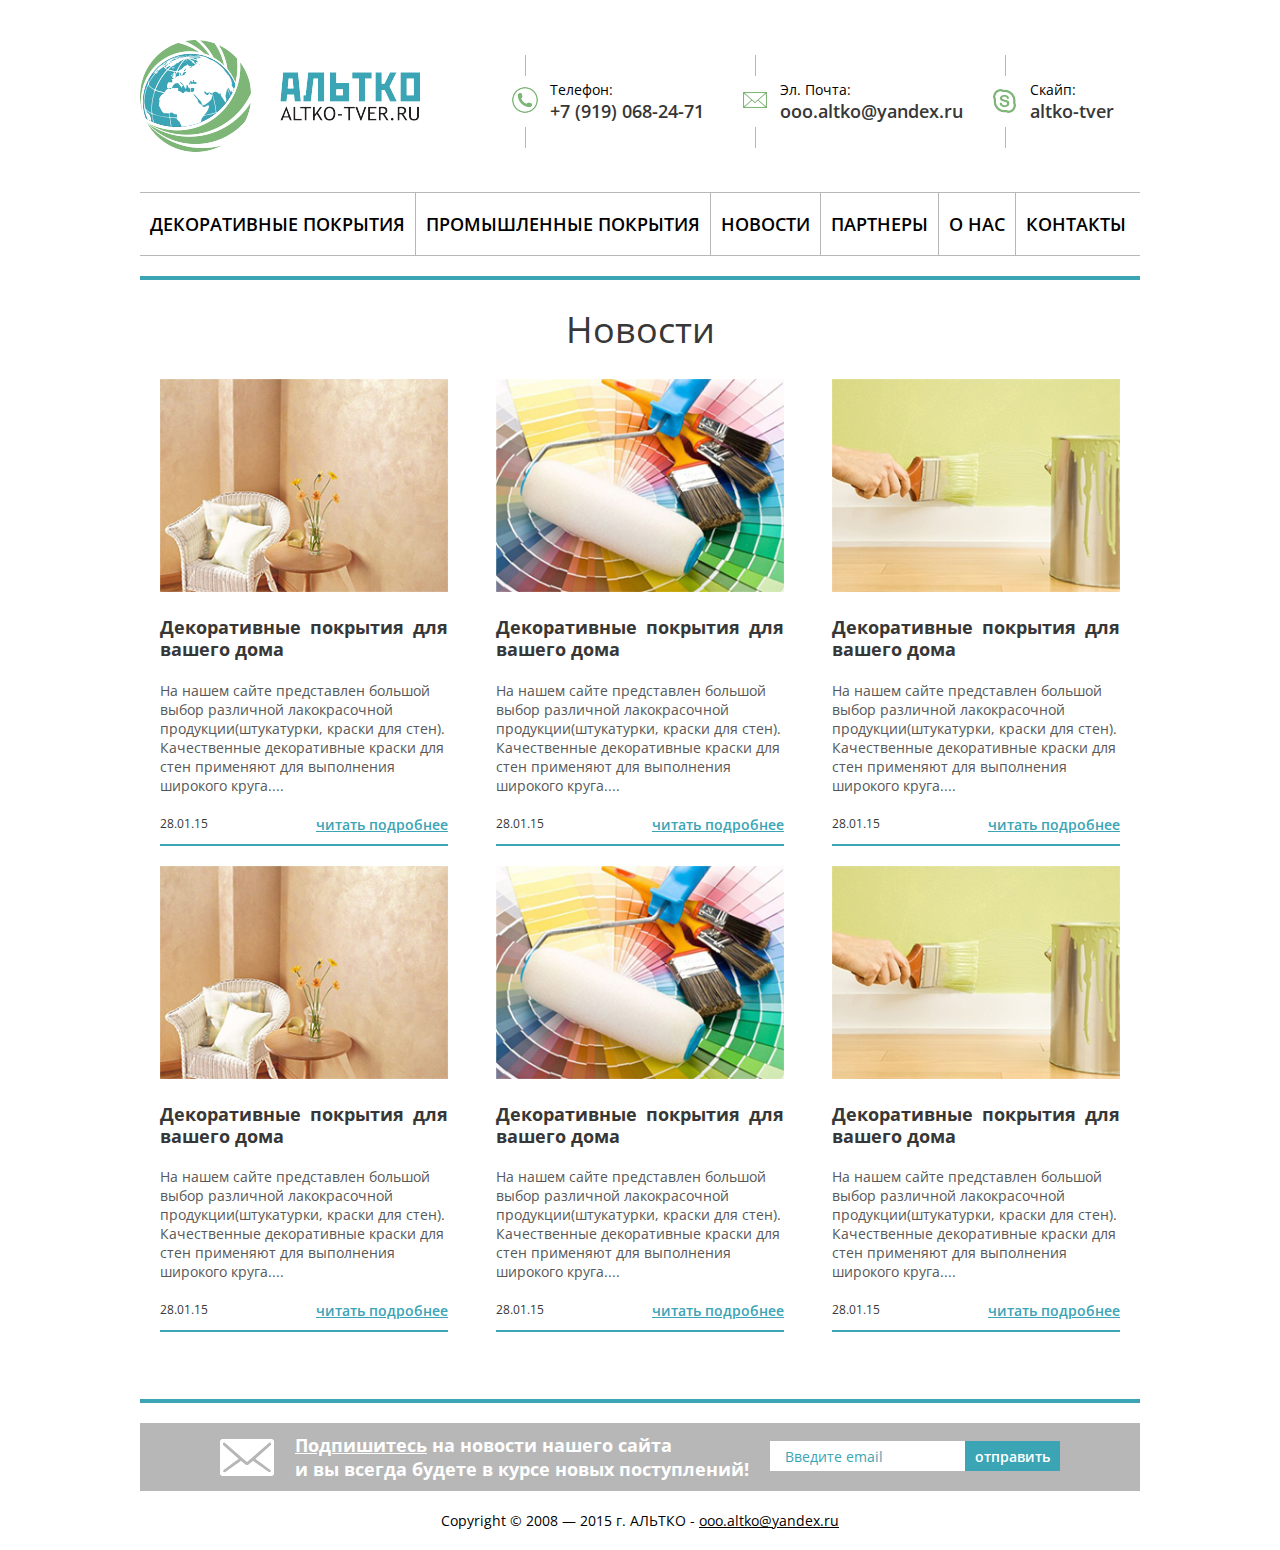
<file: news.htm>
<!DOCTYPE html>
<html xmlns="http://www.w3.org/1999/xhtml">

<head>
	<meta http-equiv="Content-Type" content="text/html; charset=utf-8" />
	<meta name="viewport" content="width=device-width, initial-scale=1.0">
	<title>Новости</title>
	
	<link rel="stylesheet" type="text/css" href="css/main.css" />
	<link href="http://fonts.googleapis.com/css?family=Open+Sans:400,300,600,700&subset=latin,cyrillic-ext" rel="stylesheet" type="text/css">
</head>

<body>

	<div class="wrapper">

		<div class="header">

			<a href="" class="h-logo left"><img src="img/logo.png" alt="Компания &laquo;Альтко&raquo;" title="Компания &laquo;Альтко&raquo;">
			</a>

			<ul class="h-aligner right">

				<li class="h-phone">

					Телефон:
					<br/>
					<span class="h-border">+7 (919) 068-24-71</span>

				</li>
				<li class="h-email">

					Эл. Почта:
					<br/>
					<a class="h-link h-border" href="mailto:ooo.altko@yandex.ru">ooo.altko@yandex.ru</a>

				</li>
				<li class="h-skype">

					Скайп:
					<br/>
					<span class="h-border">altko-tver</span>

				</li>
			</ul>

		</div>


		<div class="nav">

			<ul class="nav-list">
				<li><a href="">Декоративные покрытия</a>

					<ul>
						<li><a href="">Антисептики и защита древесины</a>
						</li>
						<li><a href="">Краски</a>
						</li>
						<li><a href="">Лаки и масла</a>
						</li>
						<li><a href="">Шпатлевка</a>
						</li>
						<li><a href="">Эмали</a>
						</li>
						<li><a href="">Грунтовка</a>
						</li>
					</ul>

				</li>
				<li><a href="">Промышленные покрытия</a>

					<ul>
						<li><a href="">Антисептики и защита древесины</a>
						</li>
						<li><a href="">Краски</a>
						</li>
						<li><a href="">Лаки и масла</a>
						</li>
						<li><a href="">Шпатлевка</a>
						</li>
						<li><a href="">Эмали</a>
						</li>
						<li><a href="">Грунтовка</a>
						</li>
					</ul>

				</li>
				<li><a href="">Новости</a>
				</li>
				<li><a href="">Партнеры</a>
				</li>
				<li><a href="">О нас</a>
				</li>
				<li><a href="">Контакты</a>
				</li>
			</ul>

		</div>


		<div class="content">
			
			<h1 class="c-heading">Новости</h1>
			
			<div class="news">

			<div class="news-item">

				<a class="n-img" href=""><img src="img/img-1.jpg" alt="Декоративные покрытия для
вашего дома" data-no-retina />
				</a>
				<a class="n-heading" href="">Декоративные покрытия для вашего дома</a>
				<p class="n-desc">На нашем сайте представлен большой выбор различной лакокрасочной продукции(штукатурки, краски для стен). Качественные декоративные краски для стен применяют для выполнения широкого круга....</p>
				<div class="n-date left">28.01.15</div>
				<a class="n-link right" href="">читать подробнее</a>

			</div>

			<div class="news-item">

				<a class="n-img" href=""><img src="img/img-2.jpg" alt="Декоративные покрытия для
вашего дома" data-no-retina />
				</a>
				<a class="n-heading" href="">Декоративные покрытия для вашего дома</a>
				<p class="n-desc">На нашем сайте представлен большой выбор различной лакокрасочной продукции(штукатурки, краски для стен). Качественные декоративные краски для стен применяют для выполнения широкого круга....</p>
				<div class="n-date left">28.01.15</div>
				<a class="n-link right" href="">читать подробнее</a>

			</div>

			<div class="news-item">

				<a class="n-img" href=""><img src="img/img-3.jpg" alt="Декоративные покрытия для
вашего дома" data-no-retina />
				</a>
				<a class="n-heading" href="">Декоративные покрытия для вашего дома</a>
				<p class="n-desc">На нашем сайте представлен большой выбор различной лакокрасочной продукции(штукатурки, краски для стен). Качественные декоративные краски для стен применяют для выполнения широкого круга....</p>
				<div class="n-date left">28.01.15</div>
				<a class="n-link right" href="">читать подробнее</a>

			</div>
			
			
			<div class="news-item">

				<a class="n-img" href=""><img src="img/img-1.jpg" alt="Декоративные покрытия для
вашего дома" data-no-retina />
				</a>
				<a class="n-heading" href="">Декоративные покрытия для вашего дома</a>
				<p class="n-desc">На нашем сайте представлен большой выбор различной лакокрасочной продукции(штукатурки, краски для стен). Качественные декоративные краски для стен применяют для выполнения широкого круга....</p>
				<div class="n-date left">28.01.15</div>
				<a class="n-link right" href="">читать подробнее</a>

			</div>

			<div class="news-item">

				<a class="n-img" href=""><img src="img/img-2.jpg" alt="Декоративные покрытия для
вашего дома" data-no-retina />
				</a>
				<a class="n-heading" href="">Декоративные покрытия для вашего дома</a>
				<p class="n-desc">На нашем сайте представлен большой выбор различной лакокрасочной продукции(штукатурки, краски для стен). Качественные декоративные краски для стен применяют для выполнения широкого круга....</p>
				<div class="n-date left">28.01.15</div>
				<a class="n-link right" href="">читать подробнее</a>

			</div>

			<div class="news-item">

				<a class="n-img" href=""><img src="img/img-3.jpg" alt="Декоративные покрытия для
вашего дома" data-no-retina />
				</a>
				<a class="n-heading" href="">Декоративные покрытия для вашего дома</a>
				<p class="n-desc">На нашем сайте представлен большой выбор различной лакокрасочной продукции(штукатурки, краски для стен). Качественные декоративные краски для стен применяют для выполнения широкого круга....</p>
				<div class="n-date left">28.01.15</div>
				<a class="n-link right" href="">читать подробнее</a>

			</div>



		</div>
			
		</div>


		<div class="newsletter">

			<div class="subscribe left"><span>Подпишитесь</span> на новости нашего сайта
				<br/> и вы всегда будете в курсе новых поступлений!</div>
			<div class="send right">

				<form action="action.php" method="post">

					<input class="n-input" type="text" placeholder="Введите email" /><input class="submit-btn" type="submit" value="отправить" />

				</form>

			</div>

		</div>
		
		
		<div class="footer">Copyright &copy; 2008 &mdash; 2015 г. АЛЬТКО - <a href="mailto:ooo.altko@yandex.ru">ooo.altko@yandex.ru</a></div>


	</div>


	<script src="js/jquery-1.11.1.min.js"></script>
	<script src="js/selectivizr-min.js"></script>
	<script src="js/retina.min.js"></script>
	<script src="js/jquery.bxslider.min.js"></script>
	<script src="js/project.js"></script>
</body>

</html>
</file>
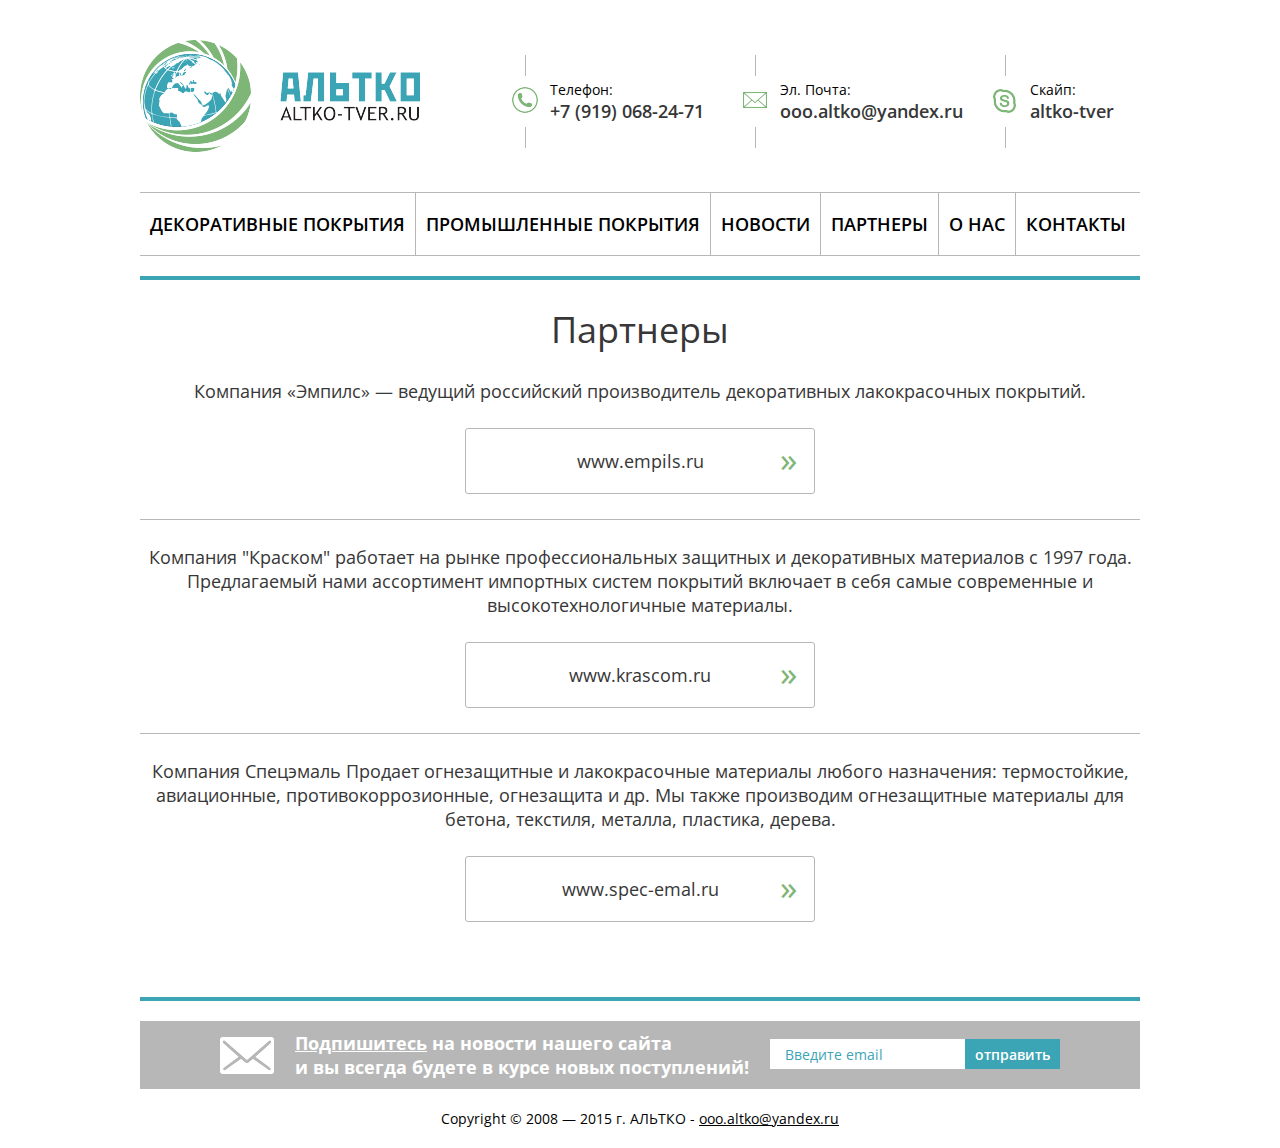
<file: partners.htm>
<!DOCTYPE html>
<html xmlns="http://www.w3.org/1999/xhtml">

<head>
	<meta http-equiv="Content-Type" content="text/html; charset=utf-8" />
	<meta name="viewport" content="width=device-width, initial-scale=1.0">
	<title>Партнеры</title>
	
	<link rel="stylesheet" type="text/css" href="css/main.css" />
	<link href="http://fonts.googleapis.com/css?family=Open+Sans:400,300,600,700&subset=latin,cyrillic-ext" rel="stylesheet" type="text/css">
</head>

<body>

	<div class="wrapper">

		<div class="header">

			<a href="" class="h-logo left"><img src="img/logo.png" alt="Компания &laquo;Альтко&raquo;" title="Компания &laquo;Альтко&raquo;">
			</a>

			<ul class="h-aligner right">

				<li class="h-phone">

					Телефон:
					<br/>
					<span class="h-border">+7 (919) 068-24-71</span>

				</li>
				<li class="h-email">

					Эл. Почта:
					<br/>
					<a class="h-link h-border" href="mailto:ooo.altko@yandex.ru">ooo.altko@yandex.ru</a>

				</li>
				<li class="h-skype">

					Скайп:
					<br/>
					<span class="h-border">altko-tver</span>

				</li>
			</ul>

		</div>


		<div class="nav">

			<ul class="nav-list">
				<li><a href="">Декоративные покрытия</a>

					<ul>
						<li><a href="">Антисептики и защита древесины</a>
						</li>
						<li><a href="">Краски</a>
						</li>
						<li><a href="">Лаки и масла</a>
						</li>
						<li><a href="">Шпатлевка</a>
						</li>
						<li><a href="">Эмали</a>
						</li>
						<li><a href="">Грунтовка</a>
						</li>
					</ul>

				</li>
				<li><a href="">Промышленные покрытия</a>

					<ul>
						<li><a href="">Антисептики и защита древесины</a>
						</li>
						<li><a href="">Краски</a>
						</li>
						<li><a href="">Лаки и масла</a>
						</li>
						<li><a href="">Шпатлевка</a>
						</li>
						<li><a href="">Эмали</a>
						</li>
						<li><a href="">Грунтовка</a>
						</li>
					</ul>

				</li>
				<li><a href="">Новости</a>
				</li>
				<li><a href="">Партнеры</a>
				</li>
				<li><a href="">О нас</a>
				</li>
				<li><a href="">Контакты</a>
				</li>
			</ul>

		</div>


		<div class="content">
			
			<h1 class="c-heading">Партнеры</h1>
			
			<div class="partner-item">
				
			<p>Компания «Эмпилс» — ведущий российский производитель декоративных лакокрасочных покрытий.</p>

			<a href="" class="partner-link">www.empils.ru</a>
				
			</div>
			
			<div class="partner-item">
				
			<p>Компания "Краском" работает на рынке профессиональных защитных и декоративных материалов с 1997 года. Предлагаемый нами ассортимент импортных систем покрытий включает в себя самые современные и высокотехнологичные материалы.</p>

			<a href="" class="partner-link">www.krascom.ru</a>
				
			</div>
			
			<div class="partner-item">
				
			<p>Компания Спецэмаль Продает огнезащитные и лакокрасочные материалы любого назначения: термостойкие, авиационные, противокоррозионные, огнезащита и др. Мы также производим огнезащитные материалы для бетона, текстиля, металла, пластика, дерева.</p>

			<a href="" class="partner-link">www.spec-emal.ru</a>
				
			</div>
			
		</div>


		<div class="newsletter">

			<div class="subscribe left"><span>Подпишитесь</span> на новости нашего сайта
				<br/> и вы всегда будете в курсе новых поступлений!</div>
			<div class="send right">

				<form action="action.php" method="post">

					<input class="n-input" type="text" placeholder="Введите email" /><input class="submit-btn" type="submit" value="отправить" />

				</form>

			</div>

		</div>
		
		
		<div class="footer">Copyright &copy; 2008 &mdash; 2015 г. АЛЬТКО - <a href="mailto:ooo.altko@yandex.ru">ooo.altko@yandex.ru</a></div>


	</div>


	<script src="js/jquery-1.11.1.min.js"></script>
	<script src="js/selectivizr-min.js"></script>
	<script src="js/retina.min.js"></script>
	<script src="js/jquery.bxslider.min.js"></script>
	<script src="js/project.js"></script>
</body>

</html>
</file>
<file: css/main.css>
@font-face{font-family:'Officina';src:url('../fonts/OfficinaSerifC-Book-webfont.eot');src:url('../fonts/OfficinaSerifC-Book-webfont.eot?#iefix') format('embedded-opentype'),url('../fonts/OfficinaSerifC-Book-webfont.woff2') format('woff2'),url('../fonts/OfficinaSerifC-Book-webfont.woff') format('woff'),url('../fonts/OfficinaSerifC-Book-webfont.ttf') format('truetype'),url('../fonts/OfficinaSerifC-Book-webfont.svg#svgFontName') format('svg');}/*! normalize.css v3.0.0 | MIT License | git.io/normalize */html{font-family:sans-serif;-ms-text-size-adjust:100%;-webkit-text-size-adjust:100%}body{margin:0}ul{margin:0;padding:0}p{margin:0}h1,h2,h3,h4,h5,h6{margin:0}audio,canvas,progress,video{display:inline-block;vertical-align:baseline}[hidden],template{display:none}a{background:transparent}a:active,a:hover{outline:0}abbr[title]{border-bottom:1px dotted}h1{font-size:2em}mark{background:#ff0;color:#000}small{font-size:80%}sub,sup{font-size:75%;line-height:0;position:relative;vertical-align:baseline}sup{top:-0.5em}sub{bottom:-0.25em}img{border:0}svg:not(:root){overflow:hidden}figure{margin:1em 40px}pre{overflow:auto}code,kbd,pre,samp{font-family:monospace,monospace;font-size:1em}button,input,optgroup,select,textarea{color:inherit;font:inherit;margin:0}button{overflow:visible}button,html input[type="button"],input[type="reset"],input[type="submit"]{-webkit-appearance:button;cursor:pointer}button[disabled],html input[disabled]{cursor:default}button::-moz-focus-inner,input::-moz-focus-inner{border:0;padding:0}input{line-height:normal}input[type="checkbox"],input[type="radio"]{box-sizing:border-box;padding:0}input[type="number"]::-webkit-inner-spin-button,input[type="number"]::-webkit-outer-spin-button{height:auto}input[type="search"]{-webkit-appearance:textfield;-moz-box-sizing:content-box;-webkit-box-sizing:content-box;box-sizing:content-box}input[type="search"]::-webkit-search-cancel-button,input[type="search"]::-webkit-search-decoration{-webkit-appearance:none}fieldset{border:1px solid #c0c0c0;margin:0 2px;padding:0.35em 0.625em 0.75em}legend{border:0;padding:0}optgroup{font-weight:bold}table{border-collapse:collapse;border-spacing:0}td,th{padding:0}/*! normalize.css v2.1.3 | MIT License | git.io/normalize */audio:not([controls]){display:none;height:0}a:focus{outline:thin dotted}a:active,a:hover{outline:0}b,strong{font-weight:bold}dfn{font-style:italic}hr{-moz-box-sizing:content-box;box-sizing:content-box;height:0}code,kbd,pre,samp{font-family:monospace,serif;font-size:1em}pre{white-space:pre-wrap}q{quotes:"\201C" "\201D" "\2018" "\2019"}svg:not(:root){overflow:hidden}figure{margin:0}button,input,select,textarea{font-family:inherit;font-size:100%;margin:0}button,input,select{line-height:normal;text-transform:none}textarea{overflow:auto;vertical-align:top}html{min-width:20rem;box-sizing:border-box}*,*:after,*:before{box-sizing:inherit}body{font-family:'Open Sans',sans-serif;font-size:16px;font-size:1rem}.wrapper{width:100%;max-width:1000px;margin:40px auto 0 auto}img{max-width:100%;height:auto}ul{list-style:none}h1,.h1{font-size:36px;font-size:2.25rem;color:#373737;font-weight:normal}h2,.h2{font-size:36px;font-size:2.25rem;color:#373737;font-weight:normal}h3,.h3{font-size:24px;font-size:1.5rem;color:#373737}.h1-lines,.content h1.h1-lines{display:block;text-align:center;margin-bottom:25px;color:#373737}p{font-size:14px;font-size:0.875rem;color:#575757}input[type="text"]{padding-left:15px;font-size:14px;font-size:0.875rem;color:#3ba4b5;border:none;outline:none}input[type="submit"]{background-color:#3ba4b5;font-size:14px;font-size:0.875rem;text-align:center;color:white;border:none;outline:none}::-webkit-input-placeholder{color:#3ba4b5;font-family:'Open Sans',sans-serif;font-size:14px;font-size:0.875rem}:-moz-placeholder{color:#3ba4b5;font-family:'Open Sans',sans-serif;font-size:14px;font-size:0.875rem;opacity:1}::-moz-placeholder{color:#3ba4b5;font-family:'Open Sans',sans-serif;font-size:14px;font-size:0.875rem;opacity:1}:-ms-input-placeholder{color:#3ba4b5;font-family:'Open Sans',sans-serif;font-size:14px;font-size:0.875rem}input:focus::-webkit-input-placeholder{color:transparent}input:focus:-moz-placeholder{color:transparent}input:focus::-moz-placeholder{color:transparent}input:focus:-ms-input-placeholder{color:transparent}.group:before,.group:after{content:"";display:table}.group:after{clear:both}.group{*zoom:1}.hidden{display:none}.inline{display:inline}.block{display:block}.inline-block{display:inline-block;*display:inline;*zoom:1}.relative{position:relative}.absolute{position:absolute}.center,.centeralign{text-align:center}.rightalign{text-align:right}.leftalign{text-align:left}.fleft{float:left}.fright{float:right}.left{float:left}.right{float:right}.clearfix,.header:after,.content:after,.s-content:after,.news .news-item:after,.news-content-block .news-heading-block:after,.newsletter:after,.cat-view:after,.cat-list-wrapper:after{content:"";display:table;clear:both}.bold{font-weight:bold}.italic{font-weight:italic}.big{font-size:1.25em}.small{font-size:0.75em}.jserror span{padding-left:24px;background-image:url(../img//invalid.png) 3px 3px no-repeat;color:#FB0F00}.jssuccess{width:16px;height:16px;display:inline-block;background:url(../img//valid.png) no-repeat}.header{margin-bottom:35px}.header .h-logo{width:280px;display:block}.header .h-aligner{font-size:0;display:block;margin-top:40px}.header .h-aligner>li{display:inline-block;vertical-align:middle;font-size:14px;font-size:0.875rem;padding-left:50px;position:relative}.header .h-aligner>li a,.header .h-aligner>li span{font-weight:600;font-size:18px;font-size:1.125rem;color:#373737;text-decoration:none}.header .h-aligner>li .h-border:before{content:'';position:absolute;left:25px;top:-25px;width:1px;height:21px;background-color:#b7b7b7}.header .h-aligner>li .h-border:after{content:'';position:absolute;left:25px;bottom:-25px;width:1px;height:21px;background-color:#b7b7b7}.header .h-aligner .h-phone{width:230px}.header .h-aligner .h-phone:before{content:'';position:absolute;width:26px;height:26px;background-image:url(../img/i-phone.png);background-position:0 -26px;left:12px;top:7px}@media only screen and (-webkit-min-device-pixel-ratio: 2),only screen and (-moz-min-device-pixel-ratio: 2),only screen and (-o-min-device-pixel-ratio: 2/1),only screen and (min-device-pixel-ratio: 2),only screen and (min-resolution: 192dpi),only screen and (min-resolution: 2dppx){.header .h-aligner .h-phone:before{background-image:url(../img/i-phone@2x.png);-webkit-background-size:26px 52px;-moz-background-size:26px 52px;-o-background-size:26px 52px;background-size:26px 52px}}.header .h-aligner .h-phone:hover:before{background-position:0 0}.header .h-aligner .h-email{width:250px}.header .h-aligner .h-email:before{content:'';position:absolute;width:24px;height:16px;background-image:url(../img/i-mail.png);background-position:0 -16px;left:13px;top:12px}@media only screen and (-webkit-min-device-pixel-ratio: 2),only screen and (-moz-min-device-pixel-ratio: 2),only screen and (-o-min-device-pixel-ratio: 2/1),only screen and (min-device-pixel-ratio: 2),only screen and (min-resolution: 192dpi),only screen and (min-resolution: 2dppx){.header .h-aligner .h-email:before{background-image:url(../img/i-mail@2x.png);-webkit-background-size:24px 32px;-moz-background-size:24px 32px;-o-background-size:24px 32px;background-size:24px 32px}}.header .h-aligner .h-email:hover:before{background-position:0 0}.header .h-aligner .h-skype{width:160px}.header .h-aligner .h-skype:before{content:'';position:absolute;width:23px;height:24px;background-image:url(../img/i-skype.png);background-position:0 -24px;left:13px;top:9px}@media only screen and (-webkit-min-device-pixel-ratio: 2),only screen and (-moz-min-device-pixel-ratio: 2),only screen and (-o-min-device-pixel-ratio: 2/1),only screen and (min-device-pixel-ratio: 2),only screen and (min-resolution: 192dpi),only screen and (min-resolution: 2dppx){.header .h-aligner .h-skype:before{background-image:url(../img/i-skype@2x.png);-webkit-background-size:23px 48px;-moz-background-size:23px 48px;-o-background-size:23px 48px;background-size:23px 48px}}.header .h-aligner .h-skype:hover:before{background-position:0 0}.nav{border-top:1px solid #b7b7b7;border-bottom:1px solid #b7b7b7}.nav .nav-list{font-size:0}.nav .nav-list>li{display:inline-block;padding:7px 0;position:relative;border-left:1px solid #b7b7b7;line-height:normal}.nav .nav-list>li:first-child{border-left:none}.nav .nav-list>li:hover ul{display:block}.nav .nav-list>li>a{display:block;padding:12px 10px;font-size:18px;font-size:1.125rem;font-weight:600;text-transform:uppercase;text-decoration:none;text-align:center;color:black}.nav .nav-list>li>a:hover{color:#3ba4b5}.nav .nav-list>li ul{width:100%;display:none;padding:10px 0;position:absolute;top:62px;left:0;z-index:100;background:white;font-size:18px;font-size:1.125rem}.nav .nav-list>li ul li{border:none}.nav .nav-list>li ul li a{display:block;padding:10px 30px;color:#373737;text-decoration:none}.nav .nav-list>li ul li a:hover{color:#3ba4b5}@-moz-document url-prefix(){.nav-list>li>ul{top:63px !important}}.content{margin:20px 0;padding:25px 0;border-top:4px solid #3ba4b5;border-bottom:4px solid #3ba4b5;min-height:500px}.content h1{display:block;text-align:center;color:#7eb678;margin-bottom:25px}.content .c-heading{color:#373737}.content .item-name{background:#7eb678;padding:12px 20px;margin-bottom:20px;font-size:18px;font-size:1.125rem;font-weight:bold;color:white}.content .item-img{width:305px;text-align:center}.content .item-img .item-social p{font-size:18px;font-size:1.125rem;font-weight:600;font-style:italic;color:#373737}.content .item-img .social-links{margin-top:5px}.content .item-img .social-links li{display:inline-block}.content .item-img .social-links li a{display:block;width:27px;height:27px;background:url(../img/social.png) 0 0 no-repeat}.content .item-img .social-links li .vk{background-position:0 0}.content .item-img .social-links li .odn{background-position:-27px 0}.content .item-img .social-links li .fb{background-position:-54px 0}.content .item-img .social-links li .twitter{background-position:-81px 0}.content .item-desc{width:695px}.content .item-desc h3{display:block;margin:22px 0 12px 0;padding-bottom:10px;border-bottom:2px solid #b7b7b7}.content .item-desc .p-desc{display:block;margin-bottom:12px;padding-bottom:10px;border-bottom:2px solid #b7b7b7}.content .item-desc .p-details{font-size:18px;font-size:1.125rem;color:#373737}.content .item-desc .p-details span{font-weight:600;color:black}@media screen and (max-width: 1000px){.content{padding:25px 2%}.content .item-name{text-align:center}.content .item-img{float:none;margin:0 auto}.content .item-desc{float:none;margin:0 auto;max-width:695px;width:90%}}.footer{text-align:center;margin:10px 0 20px 0;font-size:14px;font-size:0.875rem}.footer a{font-size:14px;font-size:0.875rem;color:black}.slider{margin:35px 0;border-top:4px solid #3ba4b5;border-bottom:4px solid #3ba4b5}.s-bg-1{position:relative}.s-bg-1:before{content:'';width:285px;height:243px;position:absolute;top:50px;right:80px;background-image:url(../img/slider/slide-bg.png)}@media only screen and (-webkit-min-device-pixel-ratio: 2),only screen and (-moz-min-device-pixel-ratio: 2),only screen and (-o-min-device-pixel-ratio: 2/1),only screen and (min-device-pixel-ratio: 2),only screen and (min-resolution: 192dpi),only screen and (min-resolution: 2dppx){.s-bg-1:before{background-image:url(../img/slider/slide-bg@2x.png);-webkit-background-size:285px 243px;-moz-background-size:285px 243px;-o-background-size:285px 243px;background-size:285px 243px}}.s-bg-2{position:relative}.s-bg-2:before{content:'';width:265px;height:245px;position:absolute;top:50px;right:80px;background-image:url(../img/slider/slide-bg-2.png)}@media only screen and (-webkit-min-device-pixel-ratio: 2),only screen and (-moz-min-device-pixel-ratio: 2),only screen and (-o-min-device-pixel-ratio: 2/1),only screen and (min-device-pixel-ratio: 2),only screen and (min-resolution: 192dpi),only screen and (min-resolution: 2dppx){.s-bg-2:before{background-image:url(../img/slider/slide-bg-2@2x.png);-webkit-background-size:265px 245px;-moz-background-size:265px 245px;-o-background-size:265px 245px;background-size:265px 245px}}.s-content{width:500px;margin:55px 0 55px 105px}.s-content .s-heading{display:block;padding-bottom:35px;position:relative}.s-content .s-heading:after{content:'';background:url(../img/slider/divider.png) 0 0 repeat-x;position:absolute;width:100%;height:6px;top:60px;left:0}.s-content .s-text{word-break:break-all}.s-content .s-btn{display:block;width:250px;height:45px;line-height:45px;margin-top:30px;border:2px solid #3ba4b5;border-radius:5px;text-transform:uppercase;text-align:center;color:#3ba4b5;text-decoration:none;position:relative}.s-content .s-btn:hover{border:2px solid #7eb678;color:#7eb678}.s-content .s-btn:after{content:'\00bb';position:absolute;top:-4px;right:10px;font-size:35px;color:#7eb678}.bx-wrapper{position:relative;margin:0 auto 60px;padding:0;*zoom:1}.bx-wrapper img{max-width:100%;display:block}.bx-wrapper .bx-viewport{background:#f9f9f9;-webkit-transform:translatez(0);-moz-transform:translatez(0);-ms-transform:translatez(0);-o-transform:translatez(0);transform:translatez(0)}.bx-wrapper .bx-pager,.bx-wrapper .bx-controls-auto{position:absolute;bottom:-30px;width:100%}.bx-wrapper .bx-loading{min-height:50px;background:url(../img//slider/bx_loader.gif) center center no-repeat #fff;height:100%;width:100%;position:absolute;top:0;left:0;z-index:50}.bx-wrapper .bx-pager{text-align:center;font-size:0.85em;font-family:Arial;font-weight:bold;color:#666;padding-top:20px}.bx-wrapper .bx-pager .bx-pager-item,.bx-wrapper .bx-controls-auto .bx-controls-auto-item{display:inline-block;*zoom:1;*display:inline}.bx-wrapper .bx-pager.bx-default-pager a{background:#666;text-indent:-9999px;display:block;width:10px;height:10px;margin:0 5px;outline:0;-moz-border-radius:5px;-webkit-border-radius:5px;border-radius:5px}.bx-wrapper .bx-pager.bx-default-pager a:hover,.bx-wrapper .bx-pager.bx-default-pager a.active{background:#000}.bx-wrapper .bx-prev{left:0;background-image:url(../img/slider/controls.png);background-position:0 -35px}@media only screen and (-webkit-min-device-pixel-ratio: 2),only screen and (-moz-min-device-pixel-ratio: 2),only screen and (-o-min-device-pixel-ratio: 2/1),only screen and (min-device-pixel-ratio: 2),only screen and (min-resolution: 192dpi),only screen and (min-resolution: 2dppx){.bx-wrapper .bx-prev{background-image:url(../img/slider/controls@2x.png);-webkit-background-size:74px 70px;-moz-background-size:74px 70px;-o-background-size:74px 70px;background-size:74px 70px}}.bx-wrapper .bx-next{right:0;background-image:url(../img/slider/controls.png);background-position:37px -35px}@media only screen and (-webkit-min-device-pixel-ratio: 2),only screen and (-moz-min-device-pixel-ratio: 2),only screen and (-o-min-device-pixel-ratio: 2/1),only screen and (min-device-pixel-ratio: 2),only screen and (min-resolution: 192dpi),only screen and (min-resolution: 2dppx){.bx-wrapper .bx-next{background-image:url(../img/slider/controls@2x.png);-webkit-background-size:74px 70px;-moz-background-size:74px 70px;-o-background-size:74px 70px;background-size:74px 70px}}.bx-wrapper .bx-prev:hover{background-position:0 0}.bx-wrapper .bx-next:hover{background-position:37px 0}.bx-wrapper .bx-controls-direction a{position:absolute;top:50%;margin-top:-16px;outline:0;width:37px;height:35px;text-indent:-9999px;z-index:90}.bx-wrapper .bx-controls-direction a.disabled{display:none}.bx-wrapper .bx-controls-auto{text-align:center}.bx-wrapper .bx-controls-auto .bx-start{display:block;text-indent:-9999px;width:10px;height:11px;outline:0;background:url(../img//slider/controls.png) -86px -11px no-repeat;margin:0 3px}.bx-wrapper .bx-controls-auto .bx-start:hover,.bx-wrapper .bx-controls-auto .bx-start.active{background-position:-86px 0}.bx-wrapper .bx-controls-auto .bx-stop{display:block;text-indent:-9999px;width:9px;height:11px;outline:0;background:url(../img//slider/controls.png) -86px -44px no-repeat;margin:0 3px}.bx-wrapper .bx-controls-auto .bx-stop:hover,.bx-wrapper .bx-controls-auto .bx-stop.active{background-position:-86px -33px}.bx-wrapper .bx-controls.bx-has-controls-auto.bx-has-pager .bx-pager{text-align:left;width:80%}.bx-wrapper .bx-controls.bx-has-controls-auto.bx-has-pager .bx-controls-auto{right:0;width:35px}.bx-wrapper .bx-caption{position:absolute;bottom:0;left:0;background:#666 \9;background:rgba(80,80,80,0.75);width:100%}.bx-wrapper .bx-caption span{color:#fff;font-family:Arial;display:block;font-size:0.85em;padding:10px}.news{text-align:justify;position:relative;padding:0 2%}.news:after{display:inline-block;width:100%;content:''}.news .news-item{display:inline-block;width:30%;padding-bottom:10px;border-bottom:2px solid #3ba4b5;margin-bottom:20px}.news .news-item .n-heading{display:block;margin:20px 0;font-size:18px;font-size:1.125rem;font-weight:bold;color:#373737;text-decoration:none;line-height:1.2}.news .news-item .n-heading:hover{color:#7eb678}.news .news-item .n-desc{text-align:left;display:block;margin-bottom:20px}.news .news-item .n-date{font-size:12px;font-size:0.75rem;color:#373737}.news .news-item .n-link{display:block;font-size:14px;font-size:0.875rem;color:#3ba4b5;font-weight:600}.news .news-item .n-link:hover{color:#7eb678}.news-img-block{width:347px}.news-img-block img{display:block}.news-img-block .news-back-link{display:block;margin:25px auto 0 auto;width:100%;padding:20px 10px;border:1px solid #b7b7b7;border-radius:3px;font-size:14px;font-size:0.875rem;color:#373737;text-decoration:none;text-align:center;position:relative}.news-img-block .news-back-link:after{content:'\00bb';position:absolute;top:4px;right:5%;font-size:35px;color:#7eb678}.news-img-block .news-back-link:hover{border:1px solid #3ba4b5}.news-content-block{width:631px;margin-left:22px}.news-content-block .news-heading-block{background:#7eb678;padding:10px 15px;margin-bottom:10px}.news-content-block .news-heading-block h2{font-size:18px;font-size:1.125rem;font-weight:bold;color:white;display:block}.news-content-block .news-heading-block .news-date{font-size:12px;font-size:0.75rem;color:white;display:block;margin-top:5px}.news-content-block p{margin:1em 0}@media screen and (max-width: 1000px){.news-img-block{float:none;margin:0 auto}.news-content-block{float:none;margin:20px auto 0 auto;max-width:631px;width:90%}}@media screen and (max-width: 600px){.news-content-block .news-heading-block h2{float:none;text-align:center}.news-content-block .news-heading-block .news-date{float:none;text-align:center}}.company-info{margin:0 0 20px 0}.company-features{margin-top:30px;font-size:0}.company-features li{width:25%;display:inline-block;text-align:center;vertical-align:middle;border-left:2px solid #b7b7b7}.company-features li:first-child{border-left:none}.company-features li p{font-size:18px;font-size:1.125rem;font-weight:600;color:#373737;text-transform:uppercase;margin-top:35px}.newsletter{margin:20px 0;background:#b7b7b7;padding:10px 80px}.newsletter .subscribe{width:540px;padding-left:75px;font-size:18px;font-size:1.125rem;font-weight:bold;color:white;position:relative}.newsletter .subscribe:before{content:'';position:absolute;top:6px;left:0;background-image:url(../img/letter.png);width:54px;height:37px}@media only screen and (-webkit-min-device-pixel-ratio: 2),only screen and (-moz-min-device-pixel-ratio: 2),only screen and (-o-min-device-pixel-ratio: 2/1),only screen and (min-device-pixel-ratio: 2),only screen and (min-resolution: 192dpi),only screen and (min-resolution: 2dppx){.newsletter .subscribe:before{background-image:url(../img/letter@2x.png);-webkit-background-size:54px 37px;-moz-background-size:54px 37px;-o-background-size:54px 37px;background-size:54px 37px}}.newsletter .subscribe span{text-decoration:underline}.newsletter .send{width:290px;margin-top:8px;font-size:0}.newsletter .send .n-input{width:195px;height:30px;line-height:normal;vertical-align:top}.newsletter .send .submit-btn{width:95px;height:30px;line-height:normal;font-weight:600;vertical-align:top}.newsletter .send .submit-btn:hover{background-color:#7eb678}.cat-wrapper{text-align:justify;position:relative}.cat-wrapper:after{display:inline-block;width:100%;content:''}.cat-wrapper .cat-item{width:305px;height:226px;display:inline-block;position:relative;margin-bottom:30px;overflow:hidden}.cat-wrapper .cat-item .cat-item-name{display:table;position:absolute;top:50%;left:50%;margin:-22px 0 0 -141px;width:282px;height:44px;line-height:1;text-align:center;text-decoration:none;background:white;font-size:18px;font-size:1.125rem;font-weight:bold;color:#373737;box-shadow:0 0 4px #000;z-index:10}.cat-wrapper .cat-item .cat-item-name p{display:table-cell;vertical-align:middle}.cat-wrapper .cat-item .cat-cover{display:block;text-decoration:none;background:url(../img/cat-img-cover.png) 0 0 repeat;position:absolute;bottom:0;width:100%;height:100%;margin:0;padding:0;z-index:5}.cat-wrapper .cat-item img{position:relative}.map{width:600px;border:1px solid #b7b7b7}.contact-info{width:375px;margin-left:25px}.contact-info p{display:block;margin-bottom:35px;font-size:18px;font-size:1.125rem;padding-left:40px;position:relative}.contact-info p span,.contact-info p a{font-weight:bold;color:#373737}.contact-info p a{text-decoration:none}.contact-info p a:hover{color:#7eb678}.contact-info .c-phone:after{content:'';position:absolute;top:5px;left:-15px;background:url(../img/contact-icons.png) 0 0 no-repeat;width:42px;height:37px}.contact-info .c-mobile:after{content:'';position:absolute;top:5px;left:-4px;background:url(../img/contact-icons.png) -11px -37px no-repeat;width:21px;height:35px}.contact-info .c-email:after{content:'';position:absolute;top:10px;left:-12px;background:url(../img/contact-icons.png) -3px -72px no-repeat;width:37px;height:26px}.contact-info .c-skype:after{content:'';position:absolute;top:7px;left:-12px;background:url(../img/contact-icons.png) -3px -98px no-repeat;width:38px;height:38px}.contact-info .c-address:after{content:'';position:absolute;top:7px;left:-12px;background:url(../img/contact-icons.png) -3px -136px no-repeat;width:37px;height:54px}.partner-item{text-align:center;margin-bottom:25px;padding-bottom:25px;border-bottom:1px solid #b7b7b7}.partner-item:last-child{border-bottom:none}.partner-item p{font-size:18px;font-size:1.125rem;color:#373737;display:block}.partner-item .partner-link{display:block;margin:25px auto 0 auto;width:350px;padding:20px 10px;border:1px solid #b7b7b7;border-radius:3px;font-size:18px;font-size:1.125rem;color:#373737;text-decoration:none;text-align:center;position:relative}.partner-item .partner-link:after{content:'\00bb';position:absolute;top:6px;right:5%;font-size:35px;color:#7eb678}.partner-item .partner-link:hover{border:1px solid #3ba4b5}@media screen and (max-width: 1000px){.partner-item .partner-link{max-width:350px;width:90%}}.cat-sort{width:329px;height:52px;background:#7eb678;margin-right:1px;padding:15px 10px 0 10px}.cat-sort p{color:white;font-size:14px;font-size:0.875rem;padding-top:2px}.cat-sort p a{color:white;font-weight:bold}.cat-sort p a:hover{color:#373737}.cat-sort p .cat-alph{padding:0 10px;border-right:1px solid #FFF}.cat-sort p .cat-new{padding-left:5px}.cat-view{width:670px;height:52px;background:#7eb678;padding:15px 10px 0 10px}.cat-view span{color:white;font-size:14px;font-size:0.875rem;display:block;float:left;padding-top:2px}.cat-view ul{display:block;margin-left:5px;float:left}.cat-view ul li{display:inline-block;padding:0 10px;border-left:1px solid #FFF}.cat-view ul li:first-child{border-left:none}.cat-view ul li a{color:white;font-size:14px;font-size:0.875rem;font-weight:bold}.cat-view ul li a:hover{color:#373737}.cat-view input[type="text"],.cat-view input[type="submit"]{display:block;float:left;color:#373737;font-size:14px}.cat-view input[type="text"].cat-find{width:270px;height:25px;line-height:normal}.cat-view input[type="submit"].cat-search{width:34px;height:25px;margin-left:10px;line-height:normal;background-color:white;background-image:url(../img/magnify.png);background-repeat:no-repeat;background-position:50% 50%}@media only screen and (-webkit-min-device-pixel-ratio: 2),only screen and (-moz-min-device-pixel-ratio: 2),only screen and (-o-min-device-pixel-ratio: 2/1),only screen and (min-device-pixel-ratio: 2),only screen and (min-resolution: 192dpi),only screen and (min-resolution: 2dppx){.cat-view input[type="submit"].cat-search{background-image:url(../img/magnify@2x.png);-webkit-background-size:17px 17px;-moz-background-size:17px 17px;-o-background-size:17px 17px;background-size:17px 17px}}input[type="text"].cat-find::-webkit-input-placeholder{color:#373737;font-family:'Open Sans',sans-serif;font-size:14px;font-size:0.875rem}input[type="text"].cat-find:-moz-placeholder{color:#373737;font-family:'Open Sans',sans-serif;font-size:14px;font-size:0.875rem;opacity:1}input[type="text"].cat-find::-moz-placeholder{color:#373737;font-family:'Open Sans',sans-serif;font-size:14px;font-size:0.875rem;opacity:1}input[type="text"].cat-find:-ms-input-placeholder{color:#373737;font-family:'Open Sans',sans-serif;font-size:14px;font-size:0.875rem}input[type="text"].cat-find:focus::-webkit-input-placeholder{color:transparent}input[type="text"].cat-find:focus:-moz-placeholder{color:transparent}input[type="text"].cat-find:focus::-moz-placeholder{color:transparent}input[type="text"].cat-find:focus:-ms-input-placeholder{color:transparent}.cat-list-wrapper{margin:20px 0;padding:0 50px 0 15px;border-left:2px solid #b7b7b7;border-right:2px solid #b7b7b7}.cat-list-wrapper .cat-list-item{width:156px;float:left;margin:20px 0 0 30px}.cat-list-wrapper .cat-list-item img{display:block;border:1px solid #b7b7b7;overflow:hidden;height:188px}.cat-list-wrapper .cat-list-item p{margin-top:3px;font-weight:bold;color:black;text-align:center}.cat-list-wrapper .cat-list-item a{display:block;background:#3ba4b5;margin-top:3px;padding:2px;text-align:center;font-weight:bold;color:white;font-size:14px;font-size:0.875rem}.cat-list-wrapper .cat-list-item a:hover{color:#373737}.pagination{display:block;float:right;margin-right:48px}.pagination li{display:inline-block;padding:0 5px}.pagination li a{color:#373737;font-size:14px;font-size:0.875rem;font-weight:bold;text-decoration:none}.pagination li a:hover{color:#7eb678}@media screen and (max-width: 1000px){.header .h-logo{float:none;margin:0 auto}.header .h-aligner{float:none;text-align:center;margin:70px 0 20px 0}}@media screen and (max-width: 650px){.header .h-aligner{margin:0}.header .h-aligner>li{display:block;margin:30px auto;padding-left:0;font-size:20px;font-size:1.25rem}.header .h-aligner>li span,.header .h-aligner>li a{font-size:25px;font-size:1.5625rem}.header .h-aligner>li .h-border:before,.header .h-aligner>li .h-border:after{width:0;height:0;background:none;left:0;bottom:0}.header .h-aligner>.h-phone,.header .h-aligner>.h-email,.header .h-aligner>.h-skype{width:100%}.header .h-aligner>.h-phone:before,.header .h-aligner>.h-email:before,.header .h-aligner>.h-skype:before{background:none;width:0;height:0}}@media screen and (max-width: 1000px){.nav{border:none}.nav .nav-list li{width:50%;border-top:1px solid #7eb678;border-left:1px solid #7eb678;border-right:none}.nav .nav-list li:nth-child(odd){border-left:none}.nav .nav-list li:hover ul{display:none}}@media screen and (max-width: 600px){.nav .nav-list li{width:100%;border-left:none}}@media screen and (max-width: 980px){.s-bg-1:before,.s-bg-2:before{background:none}.s-content{margin:55px auto}}@media screen and (max-width: 600px){.slider{display:none}}@media screen and (max-width: 750px){.news{padding:0;text-align:center}.news .news-item{width:42.2%;margin:0 15px 20px 15px}}@media screen and (max-width: 600px){.news{padding-top:30px;border-top:4px solid #3ba4b5}}@media screen and (max-width: 500px){.news .news-item{width:90%;display:block;margin:0 auto 20px auto}}@media screen and (max-width: 1000px){.company-info p{padding:0 2%}}@media screen and (max-width: 750px){.company-features li{width:50%;border:none;margin-bottom:30px}}@media screen and (max-width: 500px){.company-features li{width:100%;display:block;margin:0 auto 50px auto}}@media screen and (max-width: 1000px){.newsletter{padding:10px 2%}.newsletter .subscribe{width:100%;float:none;text-align:center;padding:50px 0 0 0}.newsletter .subscribe:before{left:50%}.newsletter .send{float:none;width:100%;margin:10px 0;text-align:center}}@media screen and (max-width: 630px){.newsletter .subscribe{padding:0}.newsletter .subscribe:before{width:0;height:0}}@media screen and (max-width: 460px){.newsletter .send .n-input{display:block;margin:10px auto 0 auto;padding-left:0;text-align:center;width:205px;height:50px}.newsletter .send .submit-btn{width:205px;height:50px}}@media screen and (max-width: 1000px){.cat-sort{width:100%;height:100%;float:none;text-align:center;padding:15px 0 0 0}.cat-view{width:100%;height:100%;padding-bottom:10px;float:none;text-align:center}.cat-view span{display:inline-block;vertical-align:middle;padding:0;float:none}.cat-view ul{display:inline-block;vertical-align:middle;float:none}.cat-view input[type="text"],.cat-view input[type="submit"]{display:inline-block;vertical-align:middle;float:none}.cat-wrapper,.cat-list-wrapper{text-align:center}.cat-wrapper .cat-list-item,.cat-list-wrapper .cat-list-item{display:inline-block;float:none}.pagination{float:none;text-align:center;margin-right:0}}@media screen and (max-width: 750px){.cat-view span{display:block}.cat-view ul{display:block;margin:10px 0}.cat-view input[type="text"],.cat-view input[type="submit"]{margin:10px 0}}@media screen and (max-width: 600px){.pagination li{padding:10px 20px}}@media screen and (max-width: 1000px){.map{float:none;margin:0 auto;max-width:600px;width:90%}.contact-info{float:none;margin:0 auto}}@media screen and (max-width: 400px){.contact-info p{font-size:16px;font-size:1rem}.contact-info .c-phone:after,.contact-info .c-email:after,.contact-info .c-mobile:after,.contact-info .c-skype:after,.contact-info .c-address:after{width:0;height:0}}
</file>
